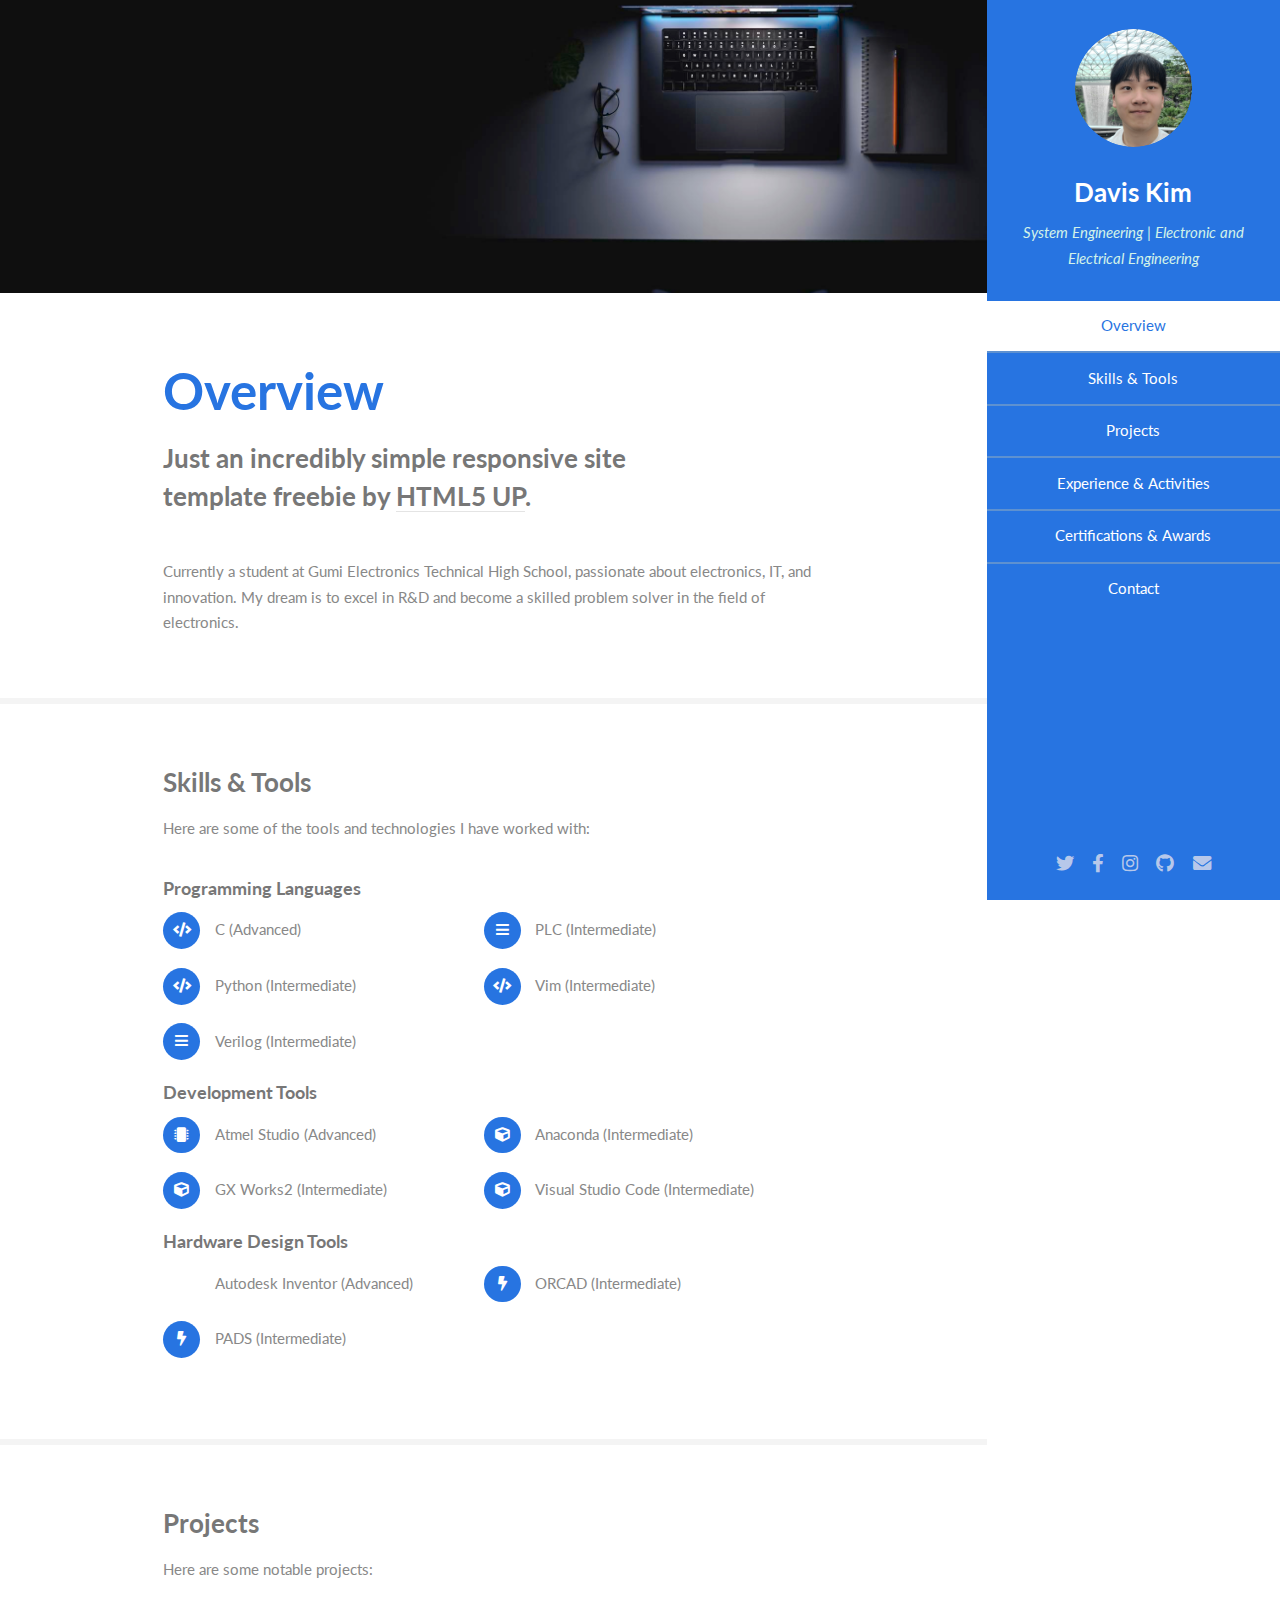
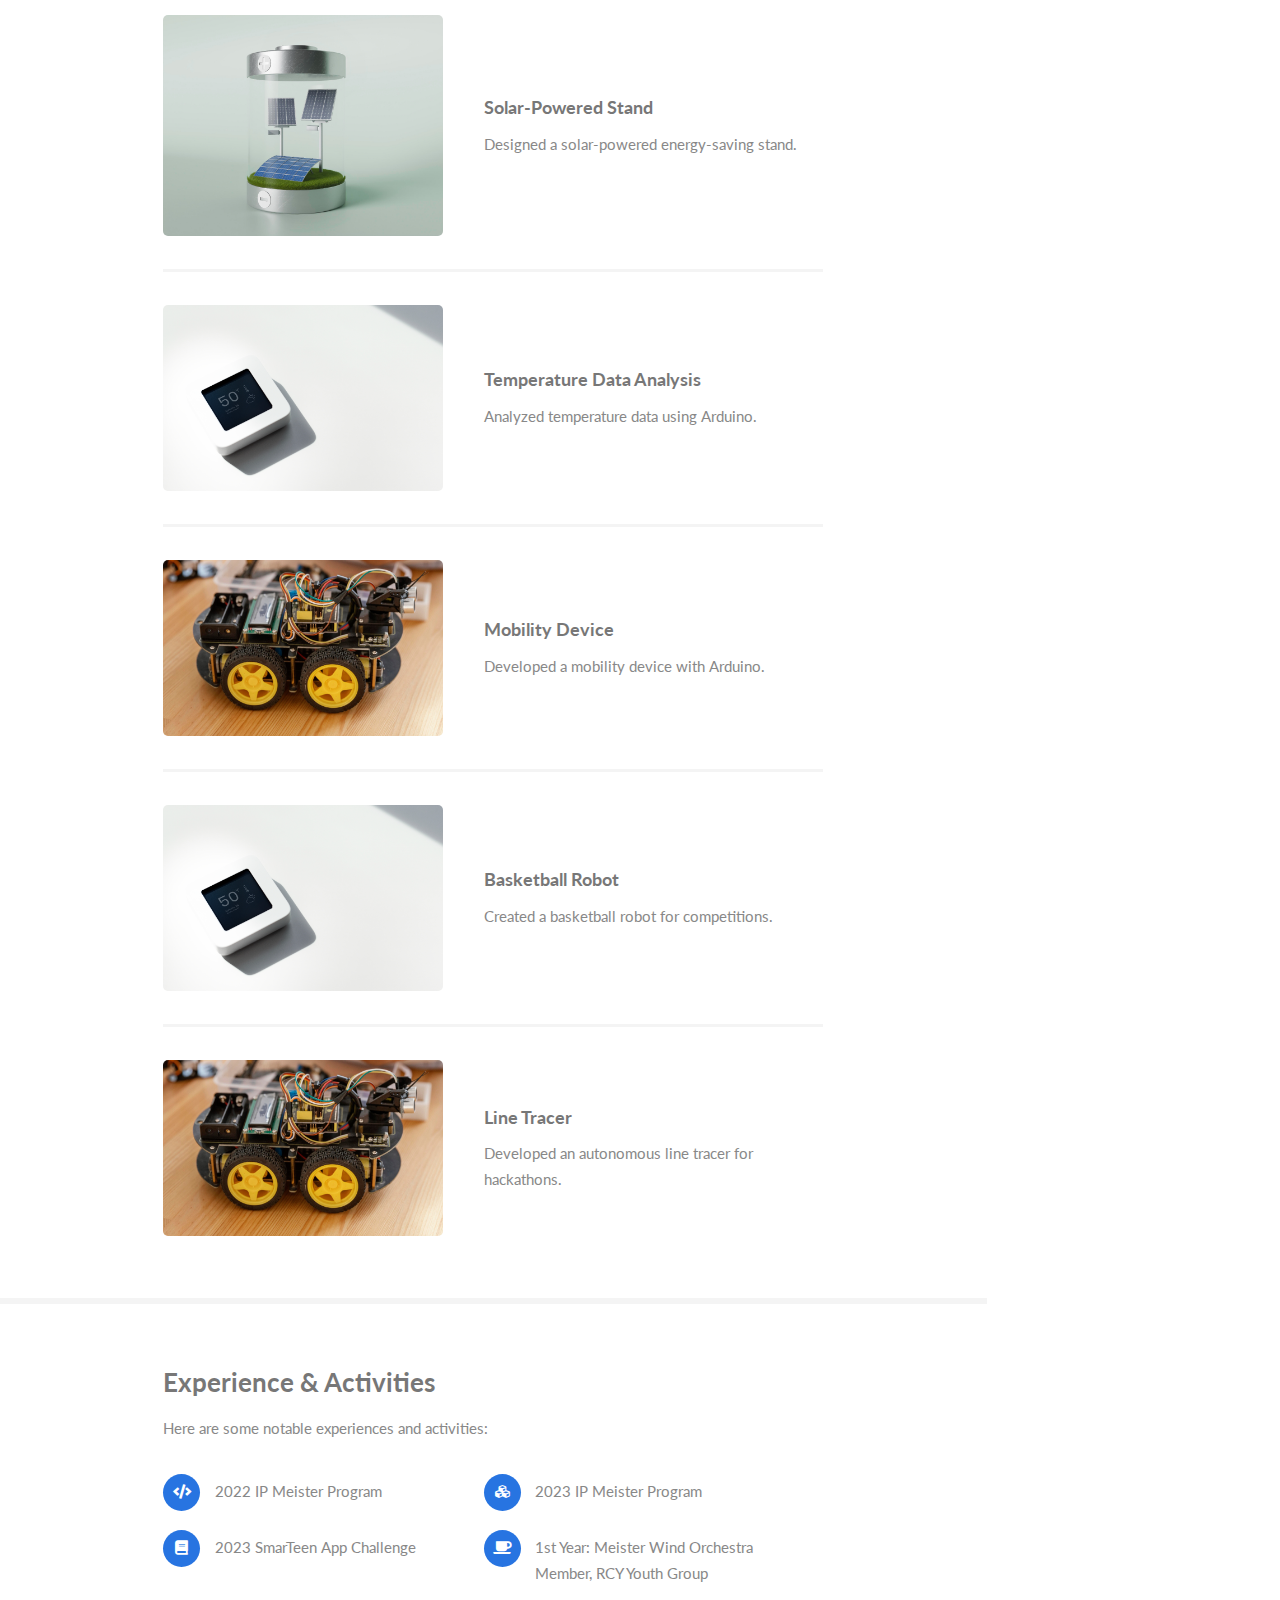
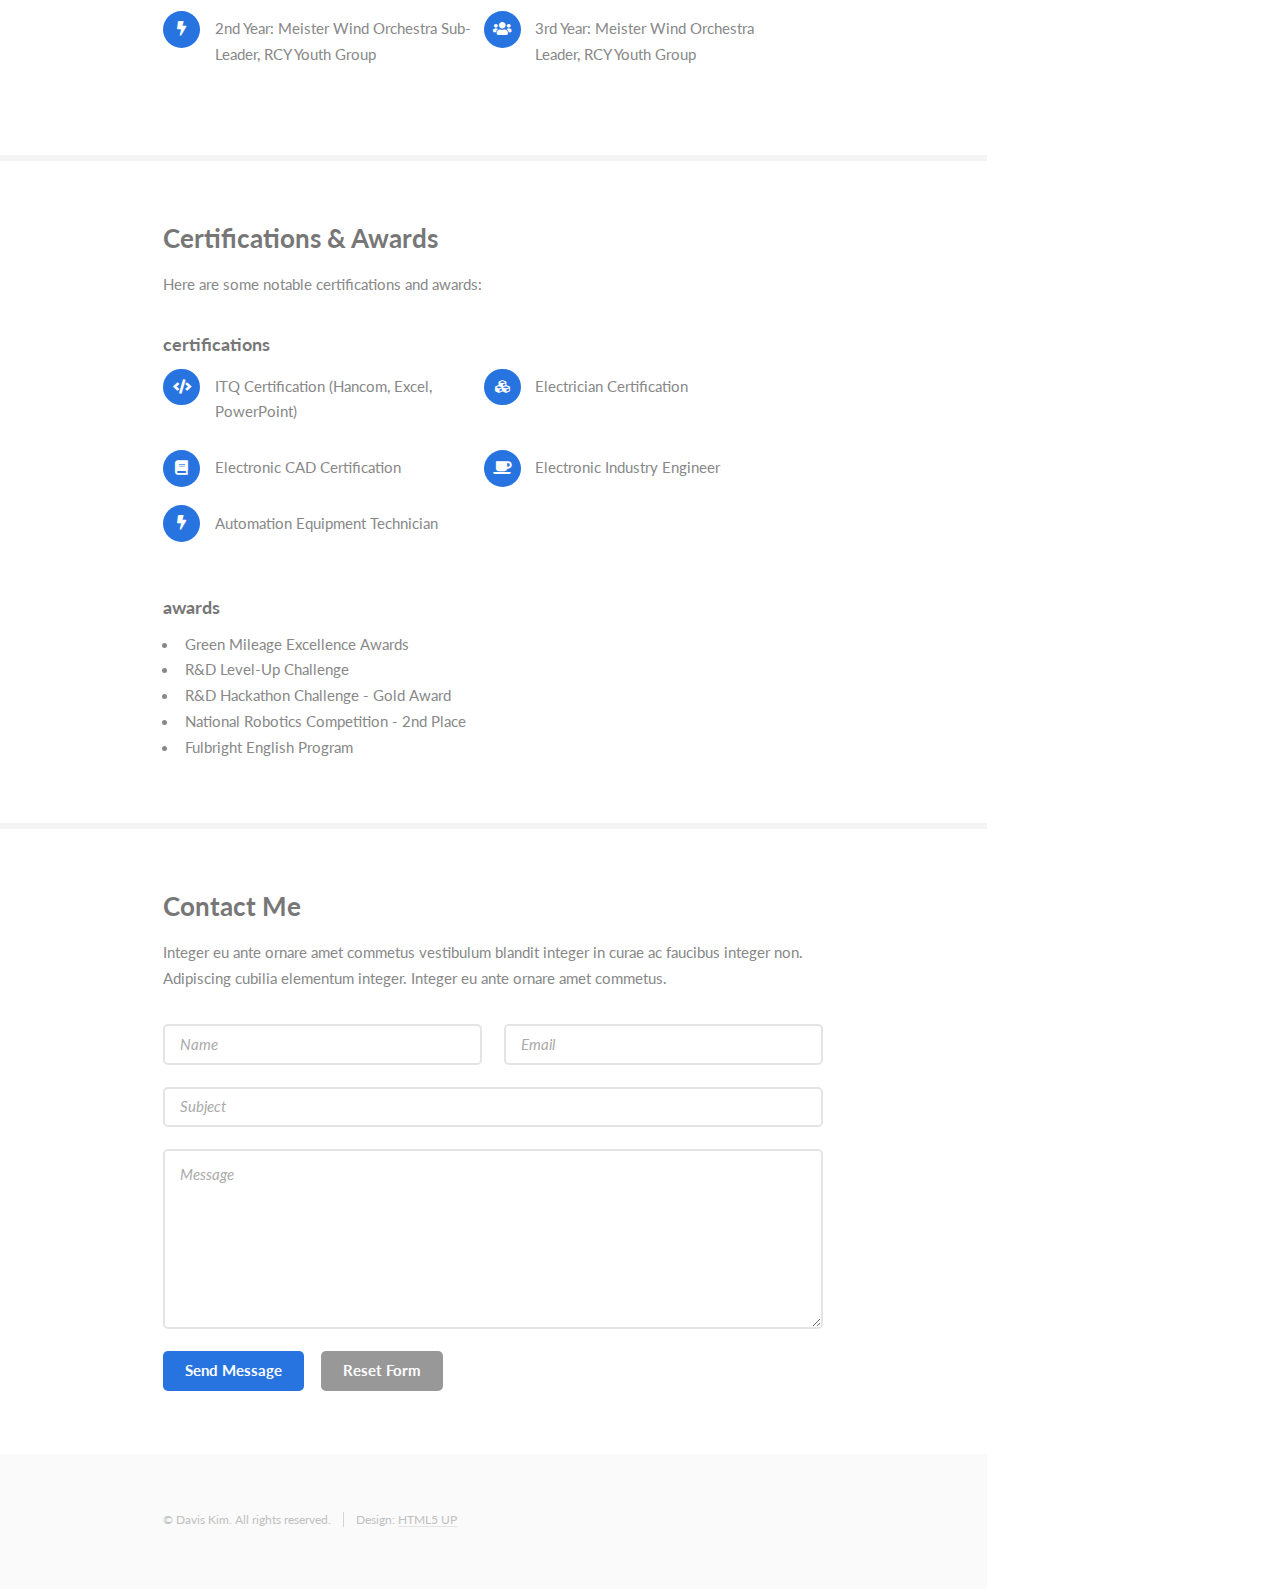
<file: index - 복사본.html>
<!DOCTYPE HTML>

<html>
	<head>
		<title>Read Only by HTML5 UP</title>
		<meta charset="utf-8" />
		<meta name="viewport" content="width=device-width, initial-scale=1, user-scalable=no" />
		<link rel="stylesheet" href="assets/css/main.css" />
	</head>
	<body class="is-preload">

		<!-- Header -->
			<section id="header">
				<header>
					<span class="image avatar"><img src="images/avatar.jpg" alt="" /></span>
					<h1 id="logo"><a href="#">Davis Kim</a></h1>
					<p>System Engineering | Electronic and Electrical Engineering<br /></p>
				</header>
				<nav id="nav">
					<ul>
						<li><a href="#one" class="active">Overview</a></li>
						<li><a href="#two">Skills & Tools</a></li>
						<li><a href="#three">Projects</a></li>
						<li><a href="#four">Experience & Activities</a></li>
						<li><a href="#five">Certifications & Awards</a></li>
						<li><a href="#six">Contact</a></li>
					</ul>
				</nav>
				<footer>
					<ul class="icons">
						<li><a href="#" class="icon brands fa-twitter"><span class="label">Twitter</span></a></li>
						<li><a href="#" class="icon brands fa-facebook-f"><span class="label">Facebook</span></a></li>
						<li><a href="#" class="icon brands fa-instagram"><span class="label">Instagram</span></a></li>
						<li><a href="#" class="icon brands fa-github"><span class="label">Github</span></a></li>
						<li><a href="#" class="icon solid fa-envelope"><span class="label">Email</span></a></li>
					</ul>
				</footer>
			</section>

		<!-- Wrapper -->
			<div id="wrapper">

				<!-- Main -->
					<div id="main">

						<!-- One -->
							<section id="one">
								<div class="image main" data-position="center">
									<img src="images/banner.jpg" alt="" />
								</div>
								<div class="container">
									<header class="major">
										<h2>Overview</h2>
										<p>Just an incredibly simple responsive site<br />
										template freebie by <a href="http://html5up.net">HTML5 UP</a>.</p>
									</header>
									<p>Currently a student at Gumi Electronics Technical High School, passionate about electronics, IT, and innovation. My dream is to excel in R&D and become a skilled problem solver in the field of electronics.</p>
								</div>
							</section>

						<!-- Two -->
							<section id="two">
								<div class="container">
									<h3>Skills & Tools</h3>
									<p>Here are some of the tools and technologies I have worked with:</p>
									<ul class="feature-icons">
									<h4>Programming Languages</h4>
									<ui>
										<li class="icon solid fa-code">C (Advanced)</li>
										<li class="icon solid fa-bars">PLC (Intermediate)</li>
										<li class="icon solid fa-code">Python (Intermediate)</li>
										<li class="icon solid fa-code">Vim (Intermediate)</li>
										<li class="icon solid fa-bars">Verilog (Intermediate)</li>
									<h4>Development Tools</h4>	
										<li class="icon solid fa-microchip">Atmel Studio (Advanced)</li>
										<li class="icon solid fa-cube">Anaconda (Intermediate)</li>
										<li class="icon solid fa-cube">GX Works2 (Intermediate)</li>
										<li class="icon solid fa-cube">Visual Studio Code (Intermediate)</li>
									<h4>Hardware Design Tools</h4>
										<li class="icon solid fa-pan">Autodesk Inventor (Advanced)</li>
										<li class="icon solid fa-bolt">ORCAD (Intermediate)</li>
										<li class="icon solid fa-bolt">PADS (Intermediate)</li>
									</ul>
								</div>
							</section>

						<!-- Three -->
							<section id="three">
								<div class="container">
									<h3>Projects</h3>
									<p>Here are some notable projects:</p>
									<div class="features">
										<article>
											<a href="#" class="image"><img src="images/pic01.jpg" alt="" /></a>
											<div class="inner">
												<h4>Solar-Powered Stand</h4>
												<p>Designed a solar-powered energy-saving stand.</p>
											</div>
										</article>
										<article>
											<a href="#" class="image"><img src="images/pic02.jpg" alt="" /></a>
											<div class="inner">
												<h4>Temperature Data Analysis</h4>
												<p>Analyzed temperature data using Arduino.</p>
											</div>
										</article>
										<article>
											<a href="#" class="image"><img src="images/pic03.jpg" alt="" /></a>
											<div class="inner">
												<h4>Mobility Device</h4>
												<p>Developed a mobility device with Arduino.</p>
											</div>
										</article>
										<article>
											<a href="#" class="image"><img src="images/pic02.jpg" alt="" /></a>
											<div class="inner">
												<h4>Basketball Robot</h4>
												<p>Created a basketball robot for competitions.</p>
											</div>
										</article>
										<article>
											<a href="#" class="image"><img src="images/pic03.jpg" alt="" /></a>
											<div class="inner">
												<h4>Line Tracer</h4>
												<p>Developed an autonomous line tracer for hackathons.</p>
											</div>
										</article>
									</div>
								</div>
							</section>

						<!-- Four -->
							<section id="four">
								<div class="container">
									<h3>Experience & Activities</h3>
									<p>Here are some notable experiences and activities:</p>
									<ul class="feature-icons">
										<li class="icon solid fa-code">2022 IP Meister Program</li>
										<li class="icon solid fa-cubes">2023 IP Meister Program</li>
										<li class="icon solid fa-book">2023 SmarTeen App Challenge</li>
										<li class="icon solid fa-coffee">1st Year: Meister Wind Orchestra Member, RCY Youth Group</li>
										<li class="icon solid fa-bolt">2nd Year: Meister Wind Orchestra Sub-Leader, RCY Youth Group</li>
										<li class="icon solid fa-users">3rd Year: Meister Wind Orchestra Leader, RCY Youth Group</li>
									</ul>
								</div>
							</section>

						<!-- Five -->
							<section id="five">
								<div class="container">
									<h3>Certifications & Awards</h3>
									<p>Here are some notable certifications and awards:</p>
									<ul class="feature-icons">
									<h4>certifications</h4>
									<ui>
										<li class="icon solid fa-code">ITQ Certification (Hancom, Excel, PowerPoint)</li>
										<li class="icon solid fa-cubes">Electrician Certification</li>
										<li class="icon solid fa-book">Electronic CAD Certification</li>
										<li class="icon solid fa-coffee">Electronic Industry Engineer</li>
										<li class="icon solid fa-bolt">Automation Equipment Technician</li>
									</ul>
									<h4>awards</h4>
									<ul>
										<li>Green Mileage Excellence Awards</li>
										<li>R&D Level-Up Challenge</li>
										<li>R&D Hackathon Challenge - Gold Award</li>
										<li>National Robotics Competition - 2nd Place</li>
										<li>Fulbright English Program</li>
									</ul>
								</div>
							</section>

						<!-- six -->
							<section id="six">
								<div class="container">
									<h3>Contact Me</h3>
									<p>Integer eu ante ornare amet commetus vestibulum blandit integer in curae ac faucibus integer non. Adipiscing cubilia elementum integer. Integer eu ante ornare amet commetus.</p>
									<form method="post" action="#">
										<div class="row gtr-uniform">
											<div class="col-6 col-12-xsmall"><input type="text" name="name" id="name" placeholder="Name" /></div>
											<div class="col-6 col-12-xsmall"><input type="email" name="email" id="email" placeholder="Email" /></div>
											<div class="col-12"><input type="text" name="subject" id="subject" placeholder="Subject" /></div>
											<div class="col-12"><textarea name="message" id="message" placeholder="Message" rows="6"></textarea></div>
											<div class="col-12">
												<ul class="actions">
													<li><input type="submit" class="primary" value="Send Message" /></li>
													<li><input type="reset" value="Reset Form" /></li>
												</ul>
											</div>
										</div>
									</form>
								</div>
							</section>

						<!-- Five -->
						<!--
							<section id="five">
								<div class="container">
									<h3>Elements</h3>

									<section>
										<h4>Text</h4>
										<p>This is <b>bold</b> and this is <strong>strong</strong>. This is <i>italic</i> and this is <em>emphasized</em>.
										This is <sup>superscript</sup> text and this is <sub>subscript</sub> text.
										This is <u>underlined</u> and this is code: <code>for (;;) { ... }</code>. Finally, <a href="#">this is a link</a>.</p>
										<hr />
										<header>
											<h4>Heading with a Subtitle</h4>
											<p>Lorem ipsum dolor sit amet nullam id egestas urna aliquam</p>
										</header>
										<p>Nunc lacinia ante nunc ac lobortis. Interdum adipiscing gravida odio porttitor sem non mi integer non faucibus ornare mi ut ante amet placerat aliquet. Volutpat eu sed ante lacinia sapien lorem accumsan varius montes viverra nibh in adipiscing blandit tempus accumsan.</p>
										<header>
											<h5>Heading with a Subtitle</h5>
											<p>Lorem ipsum dolor sit amet nullam id egestas urna aliquam</p>
										</header>
										<p>Nunc lacinia ante nunc ac lobortis. Interdum adipiscing gravida odio porttitor sem non mi integer non faucibus ornare mi ut ante amet placerat aliquet. Volutpat eu sed ante lacinia sapien lorem accumsan varius montes viverra nibh in adipiscing blandit tempus accumsan.</p>
										<hr />
										<h2>Heading Level 2</h2>
										<h3>Heading Level 3</h3>
										<h4>Heading Level 4</h4>
										<h5>Heading Level 5</h5>
										<h6>Heading Level 6</h6>
										<hr />
										<h5>Blockquote</h5>
										<blockquote>Fringilla nisl. Donec accumsan interdum nisi, quis tincidunt felis sagittis eget tempus euismod. Vestibulum ante ipsum primis in faucibus vestibulum. Blandit adipiscing eu felis iaculis volutpat ac adipiscing accumsan faucibus. Vestibulum ante ipsum primis in faucibus lorem ipsum dolor sit amet nullam adipiscing eu felis.</blockquote>
										<h5>Preformatted</h5>
										<pre><code>i = 0;

while (!deck.isInOrder()) {
    print 'Iteration ' + i;
    deck.shuffle();
    i++;
}

print 'It took ' + i + ' iterations to sort the deck.';</code></pre>
									</section>

									<section>
										<h4>Lists</h4>
										<div class="row">
											<div class="col-6 col-12-xsmall">
												<h5>Unordered</h5>
												<ul>
													<li>Dolor pulvinar etiam magna etiam.</li>
													<li>Sagittis adipiscing lorem eleifend.</li>
													<li>Felis enim feugiat dolore viverra.</li>
												</ul>
												<h5>Alternate</h5>
												<ul class="alt">
													<li>Dolor pulvinar etiam magna etiam.</li>
													<li>Sagittis adipiscing lorem eleifend.</li>
													<li>Felis enim feugiat dolore viverra.</li>
												</ul>
											</div>
											<div class="col-6 col-12-xsmall">
												<h5>Ordered</h5>
												<ol>
													<li>Dolor pulvinar etiam magna etiam.</li>
													<li>Etiam vel felis at lorem sed viverra.</li>
													<li>Felis enim feugiat dolore viverra.</li>
													<li>Dolor pulvinar etiam magna etiam.</li>
													<li>Etiam vel felis at lorem sed viverra.</li>
													<li>Felis enim feugiat dolore viverra.</li>
												</ol>
												<h5>Icons</h5>
												<ul class="icons">
													<li><a href="#" class="icon brands fa-twitter"><span class="label">Twitter</span></a></li>
													<li><a href="#" class="icon brands fa-facebook-f"><span class="label">Facebook</span></a></li>
													<li><a href="#" class="icon brands fa-instagram"><span class="label">Instagram</span></a></li>
													<li><a href="#" class="icon brands fa-github"><span class="label">Github</span></a></li>
													<li><a href="#" class="icon brands fa-dribbble"><span class="label">Dribbble</span></a></li>
													<li><a href="#" class="icon brands fa-tumblr"><span class="label">Tumblr</span></a></li>
												</ul>
											</div>
										</div>
										<h5>Actions</h5>
										<ul class="actions">
											<li><a href="#" class="button primary">Default</a></li>
											<li><a href="#" class="button">Default</a></li>
											<li><a href="#" class="button alt">Default</a></li>
										</ul>
										<ul class="actions small">
											<li><a href="#" class="button primary small">Small</a></li>
											<li><a href="#" class="button small">Small</a></li>
											<li><a href="#" class="button alt small">Small</a></li>
										</ul>
										<div class="row">
											<div class="col-3 col-6-medium col-12-xsmall">
												<ul class="actions stacked">
													<li><a href="#" class="button primary">Default</a></li>
													<li><a href="#" class="button">Default</a></li>
													<li><a href="#" class="button alt">Default</a></li>
												</ul>
											</div>
											<div class="col-3 col-6 col-12-xsmall">
												<ul class="actions stacked">
													<li><a href="#" class="button primary small">Small</a></li>
													<li><a href="#" class="button small">Small</a></li>
													<li><a href="#" class="button alt small">Small</a></li>
												</ul>
											</div>
											<div class="col-3 col-6-medium col-12-xsmall">
												<ul class="actions stacked">
													<li><a href="#" class="button primary fit">Default</a></li>
													<li><a href="#" class="button fit">Default</a></li>
													<li><a href="#" class="button alt fit">Default</a></li>
												</ul>
											</div>
											<div class="col-3 col-6-medium col-12-xsmall">
												<ul class="actions stacked">
													<li><a href="#" class="button primary small fit">Small</a></li>
													<li><a href="#" class="button small fit">Small</a></li>
													<li><a href="#" class="button alt small fit">Small</a></li>
												</ul>
											</div>
										</div>
									</section>

									<section>
										<h4>Table</h4>
										<h5>Default</h5>
										<div class="table-wrapper">
											<table>
												<thead>
													<tr>
														<th>Name</th>
														<th>Description</th>
														<th>Price</th>
													</tr>
												</thead>
												<tbody>
													<tr>
														<td>Item One</td>
														<td>Ante turpis integer aliquet porttitor.</td>
														<td>29.99</td>
													</tr>
													<tr>
														<td>Item Two</td>
														<td>Vis ac commodo adipiscing arcu aliquet.</td>
														<td>19.99</td>
													</tr>
													<tr>
														<td>Item Three</td>
														<td> Morbi faucibus arcu accumsan lorem.</td>
														<td>29.99</td>
													</tr>
													<tr>
														<td>Item Four</td>
														<td>Vitae integer tempus condimentum.</td>
														<td>19.99</td>
													</tr>
													<tr>
														<td>Item Five</td>
														<td>Ante turpis integer aliquet porttitor.</td>
														<td>29.99</td>
													</tr>
												</tbody>
												<tfoot>
													<tr>
														<td colspan="2"></td>
														<td>100.00</td>
													</tr>
												</tfoot>
											</table>
										</div>

										<h5>Alternate</h5>
										<div class="table-wrapper">
											<table class="alt">
												<thead>
													<tr>
														<th>Name</th>
														<th>Description</th>
														<th>Price</th>
													</tr>
												</thead>
												<tbody>
													<tr>
														<td>Item One</td>
														<td>Ante turpis integer aliquet porttitor.</td>
														<td>29.99</td>
													</tr>
													<tr>
														<td>Item Two</td>
														<td>Vis ac commodo adipiscing arcu aliquet.</td>
														<td>19.99</td>
													</tr>
													<tr>
														<td>Item Three</td>
														<td> Morbi faucibus arcu accumsan lorem.</td>
														<td>29.99</td>
													</tr>
													<tr>
														<td>Item Four</td>
														<td>Vitae integer tempus condimentum.</td>
														<td>19.99</td>
													</tr>
													<tr>
														<td>Item Five</td>
														<td>Ante turpis integer aliquet porttitor.</td>
														<td>29.99</td>
													</tr>
												</tbody>
												<tfoot>
													<tr>
														<td colspan="2"></td>
														<td>100.00</td>
													</tr>
												</tfoot>
											</table>
										</div>
									</section>

									<section>
										<h4>Buttons</h4>
										<ul class="actions">
											<li><a href="#" class="button primary">Primary</a></li>
											<li><a href="#" class="button">Default</a></li>
											<li><a href="#" class="button alt">Alternate</a></li>
										</ul>
										<ul class="actions">
											<li><a href="#" class="button primary large">Large</a></li>
											<li><a href="#" class="button">Default</a></li>
											<li><a href="#" class="button alt small">Small</a></li>
										</ul>
										<ul class="actions fit">
											<li><a href="#" class="button primary fit">Fit</a></li>
											<li><a href="#" class="button fit">Fit</a></li>
											<li><a href="#" class="button alt fit">Fit</a></li>
										</ul>
										<ul class="actions fit small">
											<li><a href="#" class="button primary fit small">Fit + Small</a></li>
											<li><a href="#" class="button fit small">Fit + Small</a></li>
											<li><a href="#" class="button alt fit small">Fit + Small</a></li>
										</ul>
										<ul class="actions">
											<li><a href="#" class="button primary icon solid fa-download">Icon</a></li>
											<li><a href="#" class="button icon solid fa-download">Icon</a></li>
											<li><a href="#" class="button alt icon solid fa-check">Icon</a></li>
										</ul>
										<ul class="actions">
											<li><span class="button primary disabled">Primary</span></li>
											<li><span class="button disabled">Default</span></li>
											<li><span class="button alt disabled">Alternate</span></li>
										</ul>
									</section>

									<section>
										<h4>Form</h4>
										<form method="post" action="#">
											<div class="row gtr-uniform">
												<div class="col-6 col-12-xsmall">
													<input type="text" name="demo-name" id="demo-name" value="" placeholder="Name" />
												</div>
												<div class="col-6 col-12-xsmall">
													<input type="email" name="demo-email" id="demo-email" value="" placeholder="Email" />
												</div>
												<div class="col-12">
													<select name="demo-category" id="demo-category">
														<option value="">- Category -</option>
														<option value="1">Manufacturing</option>
														<option value="1">Shipping</option>
														<option value="1">Administration</option>
														<option value="1">Human Resources</option>
													</select>
												</div>
												<div class="col-4 col-12-medium">
													<input type="radio" id="demo-priority-low" name="demo-priority" checked>
													<label for="demo-priority-low">Low Priority</label>
												</div>
												<div class="col-4 col-12-medium">
													<input type="radio" id="demo-priority-normal" name="demo-priority">
													<label for="demo-priority-normal">Normal Priority</label>
												</div>
												<div class="col-4 col-12-medium">
													<input type="radio" id="demo-priority-high" name="demo-priority">
													<label for="demo-priority-high">High Priority</label>
												</div>
												<div class="col-6 col-12-medium">
													<input type="checkbox" id="demo-copy" name="demo-copy">
													<label for="demo-copy">Email me a copy of this message</label>
												</div>
												<div class="col-6 col-12-medium">
													<input type="checkbox" id="demo-human" name="demo-human" checked>
													<label for="demo-human">I am a human and not a robot</label>
												</div>
												<div class="col-12">
													<textarea name="demo-message" id="demo-message" placeholder="Enter your message" rows="6"></textarea>
												</div>
												<div class="col-12">
													<ul class="actions">
														<li><input type="submit" value="Send Message" /></li>
														<li><input type="reset" value="Reset" class="alt" /></li>
													</ul>
												</div>
											</div>
										</form>
									</section>

									<section>
										<h4>Image</h4>
										<h5>Fit</h5>
										<span class="image fit"><img src="images/banner.jpg" alt="" /></span>
										<div class="box alt">
											<div class="row gtr-50 gtr-uniform">
												<div class="col-4"><span class="image fit"><img src="images/pic01.jpg" alt="" /></span></div>
												<div class="col-4"><span class="image fit"><img src="images/pic02.jpg" alt="" /></span></div>
												<div class="col-4"><span class="image fit"><img src="images/pic03.jpg" alt="" /></span></div>
												<div class="col-4"><span class="image fit"><img src="images/pic02.jpg" alt="" /></span></div>
												<div class="col-4"><span class="image fit"><img src="images/pic03.jpg" alt="" /></span></div>
												<div class="col-4"><span class="image fit"><img src="images/pic01.jpg" alt="" /></span></div>
												<div class="col-4"><span class="image fit"><img src="images/pic03.jpg" alt="" /></span></div>
												<div class="col-4"><span class="image fit"><img src="images/pic01.jpg" alt="" /></span></div>
												<div class="col-4"><span class="image fit"><img src="images/pic02.jpg" alt="" /></span></div>
											</div>
										</div>
										<h5>Left &amp; Right</h5>
										<p><span class="image left"><img src="images/avatar.jpg" alt="" /></span>Fringilla nisl. Donec accumsan interdum nisi, quis tincidunt felis sagittis eget. tempus euismod. Vestibulum ante ipsum primis in faucibus vestibulum. Blandit adipiscing eu felis iaculis volutpat ac adipiscing accumsan eu faucibus. Integer ac pellentesque praesent tincidunt felis sagittis eget. tempus euismod. Vestibulum ante ipsum primis in faucibus vestibulum. Blandit adipiscing eu felis iaculis volutpat ac adipiscing accumsan eu faucibus. Integer ac pellentesque praesent. Donec accumsan interdum nisi, quis tincidunt felis sagittis eget. tempus euismod. Vestibulum ante ipsum primis in faucibus vestibulum. Blandit adipiscing eu felis iaculis volutpat ac adipiscing accumsan eu faucibus. Integer ac pellentesque praesent tincidunt felis sagittis eget. tempus euismod. Vestibulum ante ipsum primis in faucibus vestibulum. Blandit adipiscing eu felis iaculis volutpat ac adipiscing accumsan eu faucibus. Integer ac pellentesque praesent.</p>
										<p><span class="image right"><img src="images/avatar.jpg" alt="" /></span>Fringilla nisl. Donec accumsan interdum nisi, quis tincidunt felis sagittis eget. tempus euismod. Vestibulum ante ipsum primis in faucibus vestibulum. Blandit adipiscing eu felis iaculis volutpat ac adipiscing accumsan eu faucibus. Integer ac pellentesque praesent tincidunt felis sagittis eget. tempus euismod. Vestibulum ante ipsum primis in faucibus vestibulum. Blandit adipiscing eu felis iaculis volutpat ac adipiscing accumsan eu faucibus. Integer ac pellentesque praesent. Donec accumsan interdum nisi, quis tincidunt felis sagittis eget. tempus euismod. Vestibulum ante ipsum primis in faucibus vestibulum. Blandit adipiscing eu felis iaculis volutpat ac adipiscing accumsan eu faucibus. Integer ac pellentesque praesent tincidunt felis sagittis eget. tempus euismod. Vestibulum ante ipsum primis in faucibus vestibulum. Blandit adipiscing eu felis iaculis volutpat ac adipiscing accumsan eu faucibus. Integer ac pellentesque praesent.</p>
									</section>

								</div>
							</section>
						-->

					</div>

				<!-- Footer -->
					<section id="footer">
						<div class="container">
							<ul class="copyright">
								<li>&copy; Davis Kim. All rights reserved.</li><li>Design: <a href="http://html5up.net">HTML5 UP</a></li>
							</ul>
						</div>
					</section>

			</div>

		<!-- Scripts -->
			<script src="assets/js/jquery.min.js"></script>
			<script src="assets/js/jquery.scrollex.min.js"></script>
			<script src="assets/js/jquery.scrolly.min.js"></script>
			<script src="assets/js/browser.min.js"></script>
			<script src="assets/js/breakpoints.min.js"></script>
			<script src="assets/js/util.js"></script>
			<script src="assets/js/main.js"></script>

	</body>
</html>
</file>
<file: assets/css/main.css>
@import url("fontawesome-all.min.css");
@import url("https://fonts.googleapis.com/css?family=Lato:400,400italic,700,700italic|Source+Code+Pro:400");

/*
	Read Only by HTML5 UP
	html5up.net | @ajlkn
	Free for personal and commercial use under the CCA 3.0 license (html5up.net/license)
*/

html, body, div, span, applet, object,
iframe, h1, h2, h3, h4, h5, h6, p, blockquote,
pre, a, abbr, acronym, address, big, cite,
code, del, dfn, em, img, ins, kbd, q, s, samp,
small, strike, strong, sub, sup, tt, var, b,
u, i, center, dl, dt, dd, ol, ul, li, fieldset,
form, label, legend, table, caption, tbody,
tfoot, thead, tr, th, td, article, aside,
canvas, details, embed, figure, figcaption,
footer, header, hgroup, menu, nav, output, ruby,
section, summary, time, mark, audio, video {
	margin: 0;
	padding: 0;
	border: 0;
	font-size: 100%;
	font: inherit;
	vertical-align: baseline;}

article, aside, details, figcaption, figure,
footer, header, hgroup, menu, nav, section {
	display: block;}

body {
	line-height: 1;
}

ol, ul {
	list-style: none;
}

blockquote, q {
	quotes: none;
}

	blockquote:before, blockquote:after, q:before, q:after {
		content: '';
		content: none;
	}

table {
	border-collapse: collapse;
	border-spacing: 0;
}

body {
	-webkit-text-size-adjust: none;
}

mark {
	background-color: transparent;
	color: inherit;
}

input::-moz-focus-inner {
	border: 0;
	padding: 0;
}

input, select, textarea {
	-moz-appearance: none;
	-webkit-appearance: none;
	-ms-appearance: none;
	appearance: none;
}

/* Basic */

	html {
		box-sizing: border-box;
	}

	*, *:before, *:after {
		box-sizing: inherit;
	}

	body {
		background: #fff;
	}

		body.is-preload *, body.is-preload *:before, body.is-preload *:after {
			-moz-animation: none !important;
			-webkit-animation: none !important;
			-ms-animation: none !important;
			animation: none !important;
			-moz-transition: none !important;
			-webkit-transition: none !important;
			-ms-transition: none !important;
			transition: none !important;
		}

	body, input, select, textarea {
		color: #888;
		font-family: "Lato", sans-serif;
		font-size: 16pt;
		font-weight: 400;
		line-height: 1.75em;
	}

	a {
		-moz-transition: color 0.2s ease-in-out, border-color 0.2s ease-in-out;
		-webkit-transition: color 0.2s ease-in-out, border-color 0.2s ease-in-out;
		-ms-transition: color 0.2s ease-in-out, border-color 0.2s ease-in-out;
		transition: color 0.2s ease-in-out, border-color 0.2s ease-in-out;
		border-bottom: solid 1px #e4e4e4;
		color: inherit;
		text-decoration: none;
	}

		a:hover {
			border-bottom-color: transparent;
			color: #2774e1 !important;
		}

	strong, b {
		color: #777;
		font-weight: 700;
	}

	em, i {
		font-style: italic;
	}

	p {
		margin: 0 0 2.25em 0;
	}

	h1, h2, h3, h4, h5, h6 {
		color: #777;
		font-weight: 700;
		line-height: 1em;
		margin: 0 0 0.5625em 0;
	}

		h1 a, h2 a, h3 a, h4 a, h5 a, h6 a {
			border: 0;
			color: inherit;
			text-decoration: none;
		}

	h2 {
		font-size: 2em;
		line-height: 1.5em;
	}

	h3 {
		font-size: 1.75em;
		line-height: 1.5em;
	}

	h4 {
		font-size: 1.25em;
		line-height: 1.5em;
	}

	h5 {
		font-size: 0.9em;
		line-height: 1.5em;
	}

	h6 {
		font-size: 0.7em;
		line-height: 1.5em;
	}

	sub {
		font-size: 0.8em;
		position: relative;
		top: 0.5em;
	}

	sup {
		font-size: 0.8em;
		position: relative;
		top: -0.5em;
	}

	hr {
		border: 0;
		border-bottom: solid 2px #f4f4f4;
		margin: 2.25em 0;
	}

		hr.major {
			margin: 3.375em 0;
		}

	blockquote {
		border-left: solid 8px #e4e4e4;
		font-style: italic;
		margin: 0 0 2.25em 0;
		padding: 0.5em 0 0.5em 2em;
	}

	code {
		background: #555;
		border-radius: 5px;
		color: #fff;
		font-family: "Source Code Pro", monospace;
		font-size: 0.9em;
		margin: 0 0.25em;
		padding: 0.25em 0.65em;
	}

	pre {
		font-family: "Source Code Pro", monospace;
		font-size: 0.9em;
		margin: 0 0 2.25em 0;
	}

		pre code {
			-webkit-overflow-scrolling: touch;
			display: block;
			line-height: 1.5em;
			overflow-x: auto;
			padding: 1em 1.5em;
		}

	.align-left {
		text-align: left;
	}

	.align-center {
		text-align: center;
	}

	.align-right {
		text-align: right;
	}

/* Row */

	.row {
		display: flex;
		flex-wrap: wrap;
		box-sizing: border-box;
		align-items: stretch;
	}

		.row > * {
			box-sizing: border-box;
		}

		.row.gtr-uniform > * > :last-child {
			margin-bottom: 0;
		}

		.row.aln-left {
			justify-content: flex-start;
		}

		.row.aln-center {
			justify-content: center;
		}

		.row.aln-right {
			justify-content: flex-end;
		}

		.row.aln-top {
			align-items: flex-start;
		}

		.row.aln-middle {
			align-items: center;
		}

		.row.aln-bottom {
			align-items: flex-end;
		}

		.row > .imp {
			order: -1;
		}

		.row > .col-1 {
			width: 8.33333%;
		}

		.row > .off-1 {
			margin-left: 8.33333%;
		}

		.row > .col-2 {
			width: 16.66667%;
		}

		.row > .off-2 {
			margin-left: 16.66667%;
		}

		.row > .col-3 {
			width: 25%;
		}

		.row > .off-3 {
			margin-left: 25%;
		}

		.row > .col-4 {
			width: 33.33333%;
		}

		.row > .off-4 {
			margin-left: 33.33333%;
		}

		.row > .col-5 {
			width: 41.66667%;
		}

		.row > .off-5 {
			margin-left: 41.66667%;
		}

		.row > .col-6 {
			width: 50%;
		}

		.row > .off-6 {
			margin-left: 50%;
		}

		.row > .col-7 {
			width: 58.33333%;
		}

		.row > .off-7 {
			margin-left: 58.33333%;
		}

		.row > .col-8 {
			width: 66.66667%;
		}

		.row > .off-8 {
			margin-left: 66.66667%;
		}

		.row > .col-9 {
			width: 75%;
		}

		.row > .off-9 {
			margin-left: 75%;
		}

		.row > .col-10 {
			width: 83.33333%;
		}

		.row > .off-10 {
			margin-left: 83.33333%;
		}

		.row > .col-11 {
			width: 91.66667%;
		}

		.row > .off-11 {
			margin-left: 91.66667%;
		}

		.row > .col-12 {
			width: 100%;
		}

		.row > .off-12 {
			margin-left: 100%;
		}

		.row.gtr-0 {
			margin-top: 0;
			margin-left: 0em;
		}

			.row.gtr-0 > * {
				padding: 0 0 0 0em;
			}

			.row.gtr-0.gtr-uniform {
				margin-top: 0em;
			}

				.row.gtr-0.gtr-uniform > * {
					padding-top: 0em;
				}

		.row.gtr-25 {
			margin-top: 0;
			margin-left: -0.5em;
		}

			.row.gtr-25 > * {
				padding: 0 0 0 0.5em;
			}

			.row.gtr-25.gtr-uniform {
				margin-top: -0.5em;
			}

				.row.gtr-25.gtr-uniform > * {
					padding-top: 0.5em;
				}

		.row.gtr-50 {
			margin-top: 0;
			margin-left: -1em;
		}

			.row.gtr-50 > * {
				padding: 0 0 0 1em;
			}

			.row.gtr-50.gtr-uniform {
				margin-top: -1em;
			}

				.row.gtr-50.gtr-uniform > * {
					padding-top: 1em;
				}

		.row {
			margin-top: 0;
			margin-left: -2em;
		}

			.row > * {
				padding: 0 0 0 2em;
			}

			.row.gtr-uniform {
				margin-top: -2em;
			}

				.row.gtr-uniform > * {
					padding-top: 2em;
				}

		.row.gtr-150 {
			margin-top: 0;
			margin-left: -3em;
		}

			.row.gtr-150 > * {
				padding: 0 0 0 3em;
			}

			.row.gtr-150.gtr-uniform {
				margin-top: -3em;
			}

				.row.gtr-150.gtr-uniform > * {
					padding-top: 3em;
				}

		.row.gtr-200 {
			margin-top: 0;
			margin-left: -4em;
		}

			.row.gtr-200 > * {
				padding: 0 0 0 4em;
			}

			.row.gtr-200.gtr-uniform {
				margin-top: -4em;
			}

				.row.gtr-200.gtr-uniform > * {
					padding-top: 4em;
				}

		@media screen and (max-width: 1680px) {

			.row {
				display: flex;
				flex-wrap: wrap;
				box-sizing: border-box;
				align-items: stretch;
			}

				.row > * {
					box-sizing: border-box;
				}

				.row.gtr-uniform > * > :last-child {
					margin-bottom: 0;
				}

				.row.aln-left {
					justify-content: flex-start;
				}

				.row.aln-center {
					justify-content: center;
				}

				.row.aln-right {
					justify-content: flex-end;
				}

				.row.aln-top {
					align-items: flex-start;
				}

				.row.aln-middle {
					align-items: center;
				}

				.row.aln-bottom {
					align-items: flex-end;
				}

				.row > .imp-xlarge {
					order: -1;
				}

				.row > .col-1-xlarge {
					width: 8.33333%;
				}

				.row > .off-1-xlarge {
					margin-left: 8.33333%;
				}

				.row > .col-2-xlarge {
					width: 16.66667%;
				}

				.row > .off-2-xlarge {
					margin-left: 16.66667%;
				}

				.row > .col-3-xlarge {
					width: 25%;
				}

				.row > .off-3-xlarge {
					margin-left: 25%;
				}

				.row > .col-4-xlarge {
					width: 33.33333%;
				}

				.row > .off-4-xlarge {
					margin-left: 33.33333%;
				}

				.row > .col-5-xlarge {
					width: 41.66667%;
				}

				.row > .off-5-xlarge {
					margin-left: 41.66667%;
				}

				.row > .col-6-xlarge {
					width: 50%;
				}

				.row > .off-6-xlarge {
					margin-left: 50%;
				}

				.row > .col-7-xlarge {
					width: 58.33333%;
				}

				.row > .off-7-xlarge {
					margin-left: 58.33333%;
				}

				.row > .col-8-xlarge {
					width: 66.66667%;
				}

				.row > .off-8-xlarge {
					margin-left: 66.66667%;
				}

				.row > .col-9-xlarge {
					width: 75%;
				}

				.row > .off-9-xlarge {
					margin-left: 75%;
				}

				.row > .col-10-xlarge {
					width: 83.33333%;
				}

				.row > .off-10-xlarge {
					margin-left: 83.33333%;
				}

				.row > .col-11-xlarge {
					width: 91.66667%;
				}

				.row > .off-11-xlarge {
					margin-left: 91.66667%;
				}

				.row > .col-12-xlarge {
					width: 100%;
				}

				.row > .off-12-xlarge {
					margin-left: 100%;
				}

				.row.gtr-0 {
					margin-top: 0;
					margin-left: 0em;
				}

					.row.gtr-0 > * {
						padding: 0 0 0 0em;
					}

					.row.gtr-0.gtr-uniform {
						margin-top: 0em;
					}

						.row.gtr-0.gtr-uniform > * {
							padding-top: 0em;
						}

				.row.gtr-25 {
					margin-top: 0;
					margin-left: -0.5em;
				}

					.row.gtr-25 > * {
						padding: 0 0 0 0.5em;
					}

					.row.gtr-25.gtr-uniform {
						margin-top: -0.5em;
					}

						.row.gtr-25.gtr-uniform > * {
							padding-top: 0.5em;
						}

				.row.gtr-50 {
					margin-top: 0;
					margin-left: -1em;
				}

					.row.gtr-50 > * {
						padding: 0 0 0 1em;
					}

					.row.gtr-50.gtr-uniform {
						margin-top: -1em;
					}

						.row.gtr-50.gtr-uniform > * {
							padding-top: 1em;
						}

				.row {
					margin-top: 0;
					margin-left: -2em;
				}

					.row > * {
						padding: 0 0 0 2em;
					}

					.row.gtr-uniform {
						margin-top: -2em;
					}

						.row.gtr-uniform > * {
							padding-top: 2em;
						}

				.row.gtr-150 {
					margin-top: 0;
					margin-left: -3em;
				}

					.row.gtr-150 > * {
						padding: 0 0 0 3em;
					}

					.row.gtr-150.gtr-uniform {
						margin-top: -3em;
					}

						.row.gtr-150.gtr-uniform > * {
							padding-top: 3em;
						}

				.row.gtr-200 {
					margin-top: 0;
					margin-left: -4em;
				}

					.row.gtr-200 > * {
						padding: 0 0 0 4em;
					}

					.row.gtr-200.gtr-uniform {
						margin-top: -4em;
					}

						.row.gtr-200.gtr-uniform > * {
							padding-top: 4em;
						}

		}

		@media screen and (max-width: 1280px) {

			.row {
				display: flex;
				flex-wrap: wrap;
				box-sizing: border-box;
				align-items: stretch;
			}

				.row > * {
					box-sizing: border-box;
				}

				.row.gtr-uniform > * > :last-child {
					margin-bottom: 0;
				}

				.row.aln-left {
					justify-content: flex-start;
				}

				.row.aln-center {
					justify-content: center;
				}

				.row.aln-right {
					justify-content: flex-end;
				}

				.row.aln-top {
					align-items: flex-start;
				}

				.row.aln-middle {
					align-items: center;
				}

				.row.aln-bottom {
					align-items: flex-end;
				}

				.row > .imp-large {
					order: -1;
				}

				.row > .col-1-large {
					width: 8.33333%;
				}

				.row > .off-1-large {
					margin-left: 8.33333%;
				}

				.row > .col-2-large {
					width: 16.66667%;
				}

				.row > .off-2-large {
					margin-left: 16.66667%;
				}

				.row > .col-3-large {
					width: 25%;
				}

				.row > .off-3-large {
					margin-left: 25%;
				}

				.row > .col-4-large {
					width: 33.33333%;
				}

				.row > .off-4-large {
					margin-left: 33.33333%;
				}

				.row > .col-5-large {
					width: 41.66667%;
				}

				.row > .off-5-large {
					margin-left: 41.66667%;
				}

				.row > .col-6-large {
					width: 50%;
				}

				.row > .off-6-large {
					margin-left: 50%;
				}

				.row > .col-7-large {
					width: 58.33333%;
				}

				.row > .off-7-large {
					margin-left: 58.33333%;
				}

				.row > .col-8-large {
					width: 66.66667%;
				}

				.row > .off-8-large {
					margin-left: 66.66667%;
				}

				.row > .col-9-large {
					width: 75%;
				}

				.row > .off-9-large {
					margin-left: 75%;
				}

				.row > .col-10-large {
					width: 83.33333%;
				}

				.row > .off-10-large {
					margin-left: 83.33333%;
				}

				.row > .col-11-large {
					width: 91.66667%;
				}

				.row > .off-11-large {
					margin-left: 91.66667%;
				}

				.row > .col-12-large {
					width: 100%;
				}

				.row > .off-12-large {
					margin-left: 100%;
				}

				.row.gtr-0 {
					margin-top: 0;
					margin-left: 0em;
				}

					.row.gtr-0 > * {
						padding: 0 0 0 0em;
					}

					.row.gtr-0.gtr-uniform {
						margin-top: 0em;
					}

						.row.gtr-0.gtr-uniform > * {
							padding-top: 0em;
						}

				.row.gtr-25 {
					margin-top: 0;
					margin-left: -0.375em;
				}

					.row.gtr-25 > * {
						padding: 0 0 0 0.375em;
					}

					.row.gtr-25.gtr-uniform {
						margin-top: -0.375em;
					}

						.row.gtr-25.gtr-uniform > * {
							padding-top: 0.375em;
						}

				.row.gtr-50 {
					margin-top: 0;
					margin-left: -0.75em;
				}

					.row.gtr-50 > * {
						padding: 0 0 0 0.75em;
					}

					.row.gtr-50.gtr-uniform {
						margin-top: -0.75em;
					}

						.row.gtr-50.gtr-uniform > * {
							padding-top: 0.75em;
						}

				.row {
					margin-top: 0;
					margin-left: -1.5em;
				}

					.row > * {
						padding: 0 0 0 1.5em;
					}

					.row.gtr-uniform {
						margin-top: -1.5em;
					}

						.row.gtr-uniform > * {
							padding-top: 1.5em;
						}

				.row.gtr-150 {
					margin-top: 0;
					margin-left: -2.25em;
				}

					.row.gtr-150 > * {
						padding: 0 0 0 2.25em;
					}

					.row.gtr-150.gtr-uniform {
						margin-top: -2.25em;
					}

						.row.gtr-150.gtr-uniform > * {
							padding-top: 2.25em;
						}

				.row.gtr-200 {
					margin-top: 0;
					margin-left: -3em;
				}

					.row.gtr-200 > * {
						padding: 0 0 0 3em;
					}

					.row.gtr-200.gtr-uniform {
						margin-top: -3em;
					}

						.row.gtr-200.gtr-uniform > * {
							padding-top: 3em;
						}

		}

		@media screen and (max-width: 1024px) {

			.row {
				display: flex;
				flex-wrap: wrap;
				box-sizing: border-box;
				align-items: stretch;
			}

				.row > * {
					box-sizing: border-box;
				}

				.row.gtr-uniform > * > :last-child {
					margin-bottom: 0;
				}

				.row.aln-left {
					justify-content: flex-start;
				}

				.row.aln-center {
					justify-content: center;
				}

				.row.aln-right {
					justify-content: flex-end;
				}

				.row.aln-top {
					align-items: flex-start;
				}

				.row.aln-middle {
					align-items: center;
				}

				.row.aln-bottom {
					align-items: flex-end;
				}

				.row > .imp-medium {
					order: -1;
				}

				.row > .col-1-medium {
					width: 8.33333%;
				}

				.row > .off-1-medium {
					margin-left: 8.33333%;
				}

				.row > .col-2-medium {
					width: 16.66667%;
				}

				.row > .off-2-medium {
					margin-left: 16.66667%;
				}

				.row > .col-3-medium {
					width: 25%;
				}

				.row > .off-3-medium {
					margin-left: 25%;
				}

				.row > .col-4-medium {
					width: 33.33333%;
				}

				.row > .off-4-medium {
					margin-left: 33.33333%;
				}

				.row > .col-5-medium {
					width: 41.66667%;
				}

				.row > .off-5-medium {
					margin-left: 41.66667%;
				}

				.row > .col-6-medium {
					width: 50%;
				}

				.row > .off-6-medium {
					margin-left: 50%;
				}

				.row > .col-7-medium {
					width: 58.33333%;
				}

				.row > .off-7-medium {
					margin-left: 58.33333%;
				}

				.row > .col-8-medium {
					width: 66.66667%;
				}

				.row > .off-8-medium {
					margin-left: 66.66667%;
				}

				.row > .col-9-medium {
					width: 75%;
				}

				.row > .off-9-medium {
					margin-left: 75%;
				}

				.row > .col-10-medium {
					width: 83.33333%;
				}

				.row > .off-10-medium {
					margin-left: 83.33333%;
				}

				.row > .col-11-medium {
					width: 91.66667%;
				}

				.row > .off-11-medium {
					margin-left: 91.66667%;
				}

				.row > .col-12-medium {
					width: 100%;
				}

				.row > .off-12-medium {
					margin-left: 100%;
				}

				.row.gtr-0 {
					margin-top: 0;
					margin-left: 0em;
				}

					.row.gtr-0 > * {
						padding: 0 0 0 0em;
					}

					.row.gtr-0.gtr-uniform {
						margin-top: 0em;
					}

						.row.gtr-0.gtr-uniform > * {
							padding-top: 0em;
						}

				.row.gtr-25 {
					margin-top: 0;
					margin-left: -0.375em;
				}

					.row.gtr-25 > * {
						padding: 0 0 0 0.375em;
					}

					.row.gtr-25.gtr-uniform {
						margin-top: -0.375em;
					}

						.row.gtr-25.gtr-uniform > * {
							padding-top: 0.375em;
						}

				.row.gtr-50 {
					margin-top: 0;
					margin-left: -0.75em;
				}

					.row.gtr-50 > * {
						padding: 0 0 0 0.75em;
					}

					.row.gtr-50.gtr-uniform {
						margin-top: -0.75em;
					}

						.row.gtr-50.gtr-uniform > * {
							padding-top: 0.75em;
						}

				.row {
					margin-top: 0;
					margin-left: -1.5em;
				}

					.row > * {
						padding: 0 0 0 1.5em;
					}

					.row.gtr-uniform {
						margin-top: -1.5em;
					}

						.row.gtr-uniform > * {
							padding-top: 1.5em;
						}

				.row.gtr-150 {
					margin-top: 0;
					margin-left: -2.25em;
				}

					.row.gtr-150 > * {
						padding: 0 0 0 2.25em;
					}

					.row.gtr-150.gtr-uniform {
						margin-top: -2.25em;
					}

						.row.gtr-150.gtr-uniform > * {
							padding-top: 2.25em;
						}

				.row.gtr-200 {
					margin-top: 0;
					margin-left: -3em;
				}

					.row.gtr-200 > * {
						padding: 0 0 0 3em;
					}

					.row.gtr-200.gtr-uniform {
						margin-top: -3em;
					}

						.row.gtr-200.gtr-uniform > * {
							padding-top: 3em;
						}

		}

		@media screen and (max-width: 736px) {

			.row {
				display: flex;
				flex-wrap: wrap;
				box-sizing: border-box;
				align-items: stretch;
			}

				.row > * {
					box-sizing: border-box;
				}

				.row.gtr-uniform > * > :last-child {
					margin-bottom: 0;
				}

				.row.aln-left {
					justify-content: flex-start;
				}

				.row.aln-center {
					justify-content: center;
				}

				.row.aln-right {
					justify-content: flex-end;
				}

				.row.aln-top {
					align-items: flex-start;
				}

				.row.aln-middle {
					align-items: center;
				}

				.row.aln-bottom {
					align-items: flex-end;
				}

				.row > .imp-small {
					order: -1;
				}

				.row > .col-1-small {
					width: 8.33333%;
				}

				.row > .off-1-small {
					margin-left: 8.33333%;
				}

				.row > .col-2-small {
					width: 16.66667%;
				}

				.row > .off-2-small {
					margin-left: 16.66667%;
				}

				.row > .col-3-small {
					width: 25%;
				}

				.row > .off-3-small {
					margin-left: 25%;
				}

				.row > .col-4-small {
					width: 33.33333%;
				}

				.row > .off-4-small {
					margin-left: 33.33333%;
				}

				.row > .col-5-small {
					width: 41.66667%;
				}

				.row > .off-5-small {
					margin-left: 41.66667%;
				}

				.row > .col-6-small {
					width: 50%;
				}

				.row > .off-6-small {
					margin-left: 50%;
				}

				.row > .col-7-small {
					width: 58.33333%;
				}

				.row > .off-7-small {
					margin-left: 58.33333%;
				}

				.row > .col-8-small {
					width: 66.66667%;
				}

				.row > .off-8-small {
					margin-left: 66.66667%;
				}

				.row > .col-9-small {
					width: 75%;
				}

				.row > .off-9-small {
					margin-left: 75%;
				}

				.row > .col-10-small {
					width: 83.33333%;
				}

				.row > .off-10-small {
					margin-left: 83.33333%;
				}

				.row > .col-11-small {
					width: 91.66667%;
				}

				.row > .off-11-small {
					margin-left: 91.66667%;
				}

				.row > .col-12-small {
					width: 100%;
				}

				.row > .off-12-small {
					margin-left: 100%;
				}

				.row.gtr-0 {
					margin-top: 0;
					margin-left: 0em;
				}

					.row.gtr-0 > * {
						padding: 0 0 0 0em;
					}

					.row.gtr-0.gtr-uniform {
						margin-top: 0em;
					}

						.row.gtr-0.gtr-uniform > * {
							padding-top: 0em;
						}

				.row.gtr-25 {
					margin-top: 0;
					margin-left: -0.3125em;
				}

					.row.gtr-25 > * {
						padding: 0 0 0 0.3125em;
					}

					.row.gtr-25.gtr-uniform {
						margin-top: -0.3125em;
					}

						.row.gtr-25.gtr-uniform > * {
							padding-top: 0.3125em;
						}

				.row.gtr-50 {
					margin-top: 0;
					margin-left: -0.625em;
				}

					.row.gtr-50 > * {
						padding: 0 0 0 0.625em;
					}

					.row.gtr-50.gtr-uniform {
						margin-top: -0.625em;
					}

						.row.gtr-50.gtr-uniform > * {
							padding-top: 0.625em;
						}

				.row {
					margin-top: 0;
					margin-left: -1.25em;
				}

					.row > * {
						padding: 0 0 0 1.25em;
					}

					.row.gtr-uniform {
						margin-top: -1.25em;
					}

						.row.gtr-uniform > * {
							padding-top: 1.25em;
						}

				.row.gtr-150 {
					margin-top: 0;
					margin-left: -1.875em;
				}

					.row.gtr-150 > * {
						padding: 0 0 0 1.875em;
					}

					.row.gtr-150.gtr-uniform {
						margin-top: -1.875em;
					}

						.row.gtr-150.gtr-uniform > * {
							padding-top: 1.875em;
						}

				.row.gtr-200 {
					margin-top: 0;
					margin-left: -2.5em;
				}

					.row.gtr-200 > * {
						padding: 0 0 0 2.5em;
					}

					.row.gtr-200.gtr-uniform {
						margin-top: -2.5em;
					}

						.row.gtr-200.gtr-uniform > * {
							padding-top: 2.5em;
						}

		}

		@media screen and (max-width: 480px) {

			.row {
				display: flex;
				flex-wrap: wrap;
				box-sizing: border-box;
				align-items: stretch;
			}

				.row > * {
					box-sizing: border-box;
				}

				.row.gtr-uniform > * > :last-child {
					margin-bottom: 0;
				}

				.row.aln-left {
					justify-content: flex-start;
				}

				.row.aln-center {
					justify-content: center;
				}

				.row.aln-right {
					justify-content: flex-end;
				}

				.row.aln-top {
					align-items: flex-start;
				}

				.row.aln-middle {
					align-items: center;
				}

				.row.aln-bottom {
					align-items: flex-end;
				}

				.row > .imp-xsmall {
					order: -1;
				}

				.row > .col-1-xsmall {
					width: 8.33333%;
				}

				.row > .off-1-xsmall {
					margin-left: 8.33333%;
				}

				.row > .col-2-xsmall {
					width: 16.66667%;
				}

				.row > .off-2-xsmall {
					margin-left: 16.66667%;
				}

				.row > .col-3-xsmall {
					width: 25%;
				}

				.row > .off-3-xsmall {
					margin-left: 25%;
				}

				.row > .col-4-xsmall {
					width: 33.33333%;
				}

				.row > .off-4-xsmall {
					margin-left: 33.33333%;
				}

				.row > .col-5-xsmall {
					width: 41.66667%;
				}

				.row > .off-5-xsmall {
					margin-left: 41.66667%;
				}

				.row > .col-6-xsmall {
					width: 50%;
				}

				.row > .off-6-xsmall {
					margin-left: 50%;
				}

				.row > .col-7-xsmall {
					width: 58.33333%;
				}

				.row > .off-7-xsmall {
					margin-left: 58.33333%;
				}

				.row > .col-8-xsmall {
					width: 66.66667%;
				}

				.row > .off-8-xsmall {
					margin-left: 66.66667%;
				}

				.row > .col-9-xsmall {
					width: 75%;
				}

				.row > .off-9-xsmall {
					margin-left: 75%;
				}

				.row > .col-10-xsmall {
					width: 83.33333%;
				}

				.row > .off-10-xsmall {
					margin-left: 83.33333%;
				}

				.row > .col-11-xsmall {
					width: 91.66667%;
				}

				.row > .off-11-xsmall {
					margin-left: 91.66667%;
				}

				.row > .col-12-xsmall {
					width: 100%;
				}

				.row > .off-12-xsmall {
					margin-left: 100%;
				}

				.row.gtr-0 {
					margin-top: 0;
					margin-left: 0em;
				}

					.row.gtr-0 > * {
						padding: 0 0 0 0em;
					}

					.row.gtr-0.gtr-uniform {
						margin-top: 0em;
					}

						.row.gtr-0.gtr-uniform > * {
							padding-top: 0em;
						}

				.row.gtr-25 {
					margin-top: 0;
					margin-left: -0.3125em;
				}

					.row.gtr-25 > * {
						padding: 0 0 0 0.3125em;
					}

					.row.gtr-25.gtr-uniform {
						margin-top: -0.3125em;
					}

						.row.gtr-25.gtr-uniform > * {
							padding-top: 0.3125em;
						}

				.row.gtr-50 {
					margin-top: 0;
					margin-left: -0.625em;
				}

					.row.gtr-50 > * {
						padding: 0 0 0 0.625em;
					}

					.row.gtr-50.gtr-uniform {
						margin-top: -0.625em;
					}

						.row.gtr-50.gtr-uniform > * {
							padding-top: 0.625em;
						}

				.row {
					margin-top: 0;
					margin-left: -1.25em;
				}

					.row > * {
						padding: 0 0 0 1.25em;
					}

					.row.gtr-uniform {
						margin-top: -1.25em;
					}

						.row.gtr-uniform > * {
							padding-top: 1.25em;
						}

				.row.gtr-150 {
					margin-top: 0;
					margin-left: -1.875em;
				}

					.row.gtr-150 > * {
						padding: 0 0 0 1.875em;
					}

					.row.gtr-150.gtr-uniform {
						margin-top: -1.875em;
					}

						.row.gtr-150.gtr-uniform > * {
							padding-top: 1.875em;
						}

				.row.gtr-200 {
					margin-top: 0;
					margin-left: -2.5em;
				}

					.row.gtr-200 > * {
						padding: 0 0 0 2.5em;
					}

					.row.gtr-200.gtr-uniform {
						margin-top: -2.5em;
					}

						.row.gtr-200.gtr-uniform > * {
							padding-top: 2.5em;
						}

		}

/* Container */

	.container {
		margin: 0 auto;
		max-width: calc(100% - 4.5em);
		width: 45em;
	}

		.container.xsmall {
			width: 11.25em;
		}

		.container.small {
			width: 22.5em;
		}

		.container.medium {
			width: 33.75em;
		}

		.container.large {
			width: 56.25em;
		}

		.container.xlarge {
			width: 67.5em;
		}

		.container.max {
			width: 100%;
		}

		@media screen and (max-width: 1024px) {

			.container {
				width: 100% !important;
			}

		}

		@media screen and (max-width: 480px) {

			.container {
				max-width: calc(100% - 3.375em);
			}

		}

/* Section/Article */

	section.special, article.special {
		text-align: center;
	}

	header p {
		color: #aaa;
		position: relative;
		margin: 0 0 1.6875em 0;
	}

	header h2 + p {
		font-size: 1.25em;
		margin-top: -0.5em;
		line-height: 1.5em;
	}

	header h3 + p {
		font-size: 1.1em;
		margin-top: -0.35em;
		line-height: 1.5em;
	}

	header h4 + p,
	header h5 + p,
	header h6 + p {
		font-size: 0.9em;
		margin-top: -0.25em;
		line-height: 1.5em;
	}

	header.major h2 {
		color: #2774e1;
		font-size: 3.5em;
	}

		header.major h2 + p {
			color: #777;
			font-size: 1.75em;
			font-weight: 700;
			margin-top: -0.75em;
		}

/* Form */

	form {
		margin: 0 0 2.25em 0;
	}

	label {
		color: #777;
		display: block;
		font-size: 0.9em;
		font-weight: 700;
		margin: 0 0 1.125em 0;
	}

	input::-moz-focus-inner {
		border: 0;
		padding: 0;
	}

	input[type="text"],
	input[type="password"],
	input[type="email"],
	select,
	textarea {
		-moz-appearance: none;
		-webkit-appearance: none;
		-ms-appearance: none;
		appearance: none;
		border-radius: 5px;
		border: none;
		border: solid 2px #e4e4e4;
		color: inherit;
		display: block;
		outline: 0;
		padding: 0 1em;
		text-decoration: none;
		width: 100%;
	}

		input[type="text"]:invalid,
		input[type="password"]:invalid,
		input[type="email"]:invalid,
		select:invalid,
		textarea:invalid {
			box-shadow: none;
		}

		input[type="text"]:focus,
		input[type="password"]:focus,
		input[type="email"]:focus,
		select:focus,
		textarea:focus {
			border-color: #2774e1;
		}

	select {
		background-image: url("data:image/svg+xml;charset=utf8,%3Csvg xmlns='http://www.w3.org/2000/svg' width='40' height='40' preserveAspectRatio='none' viewBox='0 0 40 40'%3E%3Cpath d='M9.4,12.3l10.4,10.4l10.4-10.4c0.2-0.2,0.5-0.4,0.9-0.4c0.3,0,0.6,0.1,0.9,0.4l3.3,3.3c0.2,0.2,0.4,0.5,0.4,0.9 c0,0.4-0.1,0.6-0.4,0.9L20.7,31.9c-0.2,0.2-0.5,0.4-0.9,0.4c-0.3,0-0.6-0.1-0.9-0.4L4.3,17.3c-0.2-0.2-0.4-0.5-0.4-0.9 c0-0.4,0.1-0.6,0.4-0.9l3.3-3.3c0.2-0.2,0.5-0.4,0.9-0.4S9.1,12.1,9.4,12.3z' fill='%23e4e4e4' /%3E%3C/svg%3E");
		background-size: 1.25em;
		background-repeat: no-repeat;
		background-position: calc(100% - 1em) center;
		height: 2.75em;
		padding-right: 2.75em;
		text-overflow: ellipsis;
	}

		select option {
			color: #777;
			background: #fff;
		}

		select:focus::-ms-value {
			background-color: transparent;
		}

		select::-ms-expand {
			display: none;
		}

	input[type="text"],
	input[type="password"],
	input[type="email"],
	select {
		height: 2.75em;
	}

	textarea {
		padding: 0.75em 1em;
	}

	input[type="checkbox"],
	input[type="radio"] {
		-moz-appearance: none;
		-webkit-appearance: none;
		-ms-appearance: none;
		appearance: none;
		display: block;
		float: left;
		margin-right: -2em;
		opacity: 0;
		width: 1em;
		z-index: -1;
	}

		input[type="checkbox"] + label,
		input[type="radio"] + label {
			text-decoration: none;
			color: #888;
			cursor: pointer;
			display: inline-block;
			font-size: 1em;
			font-weight: 400;
			padding-left: 2.4em;
			padding-right: 0.75em;
			position: relative;
		}

			input[type="checkbox"] + label:before,
			input[type="radio"] + label:before {
				-moz-osx-font-smoothing: grayscale;
				-webkit-font-smoothing: antialiased;
				display: inline-block;
				font-style: normal;
				font-variant: normal;
				text-rendering: auto;
				line-height: 1;
				text-transform: none !important;
				font-family: 'Font Awesome 5 Free';
				font-weight: 900;
			}

			input[type="checkbox"] + label:before,
			input[type="radio"] + label:before {
				background: #fafafa;
				border-radius: 5px;
				border: solid 2px #e4e4e4;
				content: '';
				display: inline-block;
				font-size: 0.8em;
				height: 2.0625em;
				left: 0;
				line-height: 2.0625em;
				position: absolute;
				text-align: center;
				top: 0;
				width: 2.0625em;
			}

		input[type="checkbox"]:checked + label:before,
		input[type="radio"]:checked + label:before {
			background: #989898;
			border-color: #989898;
			color: #ffffff;
			content: '\f00c';
		}

		input[type="checkbox"]:focus + label:before,
		input[type="radio"]:focus + label:before {
			border-color: #2774e1;
		}

	input[type="checkbox"] + label:before {
		border-radius: 5px;
	}

	input[type="radio"] + label:before {
		border-radius: 100%;
	}

	::-webkit-input-placeholder {
		color: #aaa !important;
		font-style: italic;
		opacity: 1.0;
	}

	:-moz-placeholder {
		color: #aaa !important;
		font-style: italic;
		opacity: 1.0;
	}

	::-moz-placeholder {
		color: #aaa !important;
		font-style: italic;
		opacity: 1.0;
	}

	:-ms-input-placeholder {
		color: #aaa !important;
		font-style: italic;
		opacity: 1.0;
	}

/* Box */

	.box {
		border-radius: 5px;
		border: solid 2px #e4e4e4;
		margin-bottom: 2.25em;
		padding: 1.5em;
	}

		.box > :last-child,
		.box > :last-child > :last-child,
		.box > :last-child > :last-child > :last-child {
			margin-bottom: 0;
		}

		.box.alt {
			border: 0;
			border-radius: 0;
			padding: 0;
		}

/* Icon */

	.icon {
		text-decoration: none;
		border-bottom: none;
		position: relative;
	}

		.icon:before {
			-moz-osx-font-smoothing: grayscale;
			-webkit-font-smoothing: antialiased;
			display: inline-block;
			font-style: normal;
			font-variant: normal;
			text-rendering: auto;
			line-height: 1;
			text-transform: none !important;
			font-family: 'Font Awesome 5 Free';
			font-weight: 400;
		}

		.icon > .label {
			display: none;
		}

		.icon:before {
			line-height: inherit;
		}

		.icon.solid:before {
			font-weight: 900;
		}

		.icon.brands:before {
			font-family: 'Font Awesome 5 Brands';
		}

/* Image */

	.image {
		border-radius: 5px;
		border: 0;
		display: inline-block;
		position: relative;
	}

		.image[data-position] img {
			-moz-object-fit: cover;
			-webkit-object-fit: cover;
			-ms-object-fit: cover;
			object-fit: cover;
			display: block;
			position: absolute;
			top: 0;
			left: 0;
			width: 100%;
			height: 100%;
		}

		.image[data-position="top left"] img {
			-moz-object-position: top left;
			-webkit-object-position: top left;
			-ms-object-position: top left;
			object-position: top left;
		}

		.image[data-position="top"] img {
			-moz-object-position: top;
			-webkit-object-position: top;
			-ms-object-position: top;
			object-position: top;
		}

		.image[data-position="top right"] img {
			-moz-object-position: top right;
			-webkit-object-position: top right;
			-ms-object-position: top right;
			object-position: top right;
		}

		.image[data-position="right"] img {
			-moz-object-position: right;
			-webkit-object-position: right;
			-ms-object-position: right;
			object-position: right;
		}

		.image[data-position="bottom right"] img {
			-moz-object-position: bottom right;
			-webkit-object-position: bottom right;
			-ms-object-position: bottom right;
			object-position: bottom right;
		}

		.image[data-position="bottom"] img {
			-moz-object-position: bottom;
			-webkit-object-position: bottom;
			-ms-object-position: bottom;
			object-position: bottom;
		}

		.image[data-position="bottom left"] img {
			-moz-object-position: bottom left;
			-webkit-object-position: bottom left;
			-ms-object-position: bottom left;
			object-position: bottom left;
		}

		.image[data-position="left"] img {
			-moz-object-position: left;
			-webkit-object-position: left;
			-ms-object-position: left;
			object-position: left;
		}

		.image[data-position="center"] img {
			-moz-object-position: center;
			-webkit-object-position: center;
			-ms-object-position: center;
			object-position: center;
		}

		.image[data-position="25% 25%"] img {
			-moz-object-position: 25% 25%;
			-webkit-object-position: 25% 25%;
			-ms-object-position: 25% 25%;
			object-position: 25% 25%;
		}

		.image[data-position="75% 25%"] img {
			-moz-object-position: 75% 25%;
			-webkit-object-position: 75% 25%;
			-ms-object-position: 75% 25%;
			object-position: 75% 25%;
		}

		.image[data-position="75% 75%"] img {
			-moz-object-position: 75% 75%;
			-webkit-object-position: 75% 75%;
			-ms-object-position: 75% 75%;
			object-position: 75% 75%;
		}

		.image[data-position="25% 75%"] img {
			-moz-object-position: 25% 75%;
			-webkit-object-position: 25% 75%;
			-ms-object-position: 25% 75%;
			object-position: 25% 75%;
		}

		.image img {
			border-radius: 5px;
			display: block;
		}

		.image.left {
			float: left;
			margin: 0 2.5em 2em 0;
			top: 0.25em;
		}

		.image.right {
			float: right;
			margin: 0 0 2em 2.5em;
			top: 0.25em;
		}

		.image.fit {
			display: block;
			margin: 0 0 2.25em 0;
			width: 100%;
		}

			.image.fit img {
				display: block;
				width: 100%;
			}

		.image.avatar {
			border-radius: 100%;
			overflow: hidden;
		}

			.image.avatar img {
				border-radius: 100%;
				display: block;
				width: 100%;
			}

		.image.main {
			display: block;
			height: 20em;
			border-radius: 0;
		}

			.image.main img {
				border-radius: 0;
			}

/* List */

	ol {
		list-style: decimal;
		margin: 0 0 2.25em 0;
		padding-left: 1.25em;
	}

		ol li {
			padding-left: 0.25em;
		}

	ul {
		list-style: disc;
		margin: 0 0 2.25em 0;
		padding-left: 1em;
	}

		ul li {
			padding-left: 0.5em;
		}

		ul.alt {
			list-style: none;
			padding-left: 0;
		}

			ul.alt li {
				border-top: solid 2px #f4f4f4;
				padding: 0.5em 0;
			}

				ul.alt li:first-child {
					border-top: 0;
					padding-top: 0;
				}

	dl {
		margin: 0 0 2.25em 0;
	}

/* Actions */

	ul.actions {
		display: -moz-flex;
		display: -webkit-flex;
		display: -ms-flex;
		display: flex;
		cursor: default;
		list-style: none;
		margin-left: -1.125em;
		padding-left: 0;
	}

		ul.actions li {
			padding: 0 0 0 1.125em;
			vertical-align: middle;
		}

		ul.actions.special {
			-moz-justify-content: center;
			-webkit-justify-content: center;
			-ms-justify-content: center;
			justify-content: center;
			width: 100%;
			margin-left: 0;
		}

			ul.actions.special li:first-child {
				padding-left: 0;
			}

		ul.actions.stacked {
			-moz-flex-direction: column;
			-webkit-flex-direction: column;
			-ms-flex-direction: column;
			flex-direction: column;
			margin-left: 0;
		}

			ul.actions.stacked li {
				padding: 1.125em 0 0 0;
			}

				ul.actions.stacked li:first-child {
					padding-top: 0;
				}

		ul.actions.fit {
			width: calc(100% + 1.125em);
		}

			ul.actions.fit li {
				-moz-flex-grow: 1;
				-webkit-flex-grow: 1;
				-ms-flex-grow: 1;
				flex-grow: 1;
				-moz-flex-shrink: 1;
				-webkit-flex-shrink: 1;
				-ms-flex-shrink: 1;
				flex-shrink: 1;
				width: 100%;
			}

				ul.actions.fit li > * {
					width: 100%;
				}

			ul.actions.fit.stacked {
				width: 100%;
			}

		@media screen and (max-width: 480px) {

			ul.actions:not(.fixed) {
				-moz-flex-direction: column;
				-webkit-flex-direction: column;
				-ms-flex-direction: column;
				flex-direction: column;
				margin-left: 0;
				width: 100% !important;
			}

				ul.actions:not(.fixed) li {
					-moz-flex-grow: 1;
					-webkit-flex-grow: 1;
					-ms-flex-grow: 1;
					flex-grow: 1;
					-moz-flex-shrink: 1;
					-webkit-flex-shrink: 1;
					-ms-flex-shrink: 1;
					flex-shrink: 1;
					padding: 1.125em 0 0 0;
					text-align: center;
					width: 100%;
				}

					ul.actions:not(.fixed) li > * {
						width: 100%;
					}

					ul.actions:not(.fixed) li:first-child {
						padding-top: 0;
					}

					ul.actions:not(.fixed) li input[type="submit"],
					ul.actions:not(.fixed) li input[type="reset"],
					ul.actions:not(.fixed) li input[type="button"],
					ul.actions:not(.fixed) li button,
					ul.actions:not(.fixed) li .button {
						width: 100%;
					}

						ul.actions:not(.fixed) li input[type="submit"].icon:before,
						ul.actions:not(.fixed) li input[type="reset"].icon:before,
						ul.actions:not(.fixed) li input[type="button"].icon:before,
						ul.actions:not(.fixed) li button.icon:before,
						ul.actions:not(.fixed) li .button.icon:before {
							margin-left: -0.5rem;
						}

		}

/* Feature Icons */

	ul.feature-icons {
		list-style: none;
		padding-left: 0;
	}

		ul.feature-icons li {
			text-decoration: none;
			display: inline-block;
			margin: 0 0 1.6875em 0;
			padding: 0.35em 0 0 3.5em;
			position: relative;
			vertical-align: top;
			width: 48%;
		}

			ul.feature-icons li:before {
				-moz-osx-font-smoothing: grayscale;
				-webkit-font-smoothing: antialiased;
				display: inline-block;
				font-style: normal;
				font-variant: normal;
				text-rendering: auto;
				line-height: 1;
				text-transform: none !important;
				font-family: 'Font Awesome 5 Free';
				font-weight: 400;
			}

			ul.feature-icons li:before {
				background: #2774e1;
				border-radius: 100%;
				color: #ffffff;
				display: block;
				height: 2.5em;
				left: 0;
				line-height: 2.5em;
				position: absolute;
				text-align: center;
				top: 0;
				width: 2.5em;
			}

/* Icons */

	ul.icons {
		cursor: default;
		list-style: none;
		padding-left: 0;
	}

		ul.icons li {
			display: inline-block;
			padding: 0 1em 0 0;
		}

			ul.icons li:last-child {
				padding-right: 0 !important;
			}

			ul.icons li .icon:before {
				font-size: 1.25em;
			}

/* Table */

	.table-wrapper {
		-webkit-overflow-scrolling: touch;
		overflow-x: auto;
	}

	table {
		margin: 0 0 2.25em 0;
		width: 100%;
	}

		table tbody tr {
			border: solid 2px #f4f4f4;
			border-left: 0;
			border-right: 0;
		}

			table tbody tr:nth-child(2n + 1) {
				background-color: #fafafa;
			}

		table td {
			padding: 0.75em 0.75em;
		}

		table th {
			color: #777;
			font-size: 0.9em;
			font-weight: 700;
			padding: 0 0.75em 0.75em 0.75em;
			text-align: left;
		}

		table thead {
			border-bottom: solid 4px #e4e4e4;
		}

		table tfoot {
			border-top: solid 4px #e4e4e4;
		}

		table.alt {
			border-collapse: separate;
		}

			table.alt tbody tr td {
				border: solid 2px #e4e4e4;
				border-left-width: 0;
				border-top-width: 0;
			}

				table.alt tbody tr td:first-child {
					border-left-width: 2px;
				}

			table.alt tbody tr:first-child td {
				border-top-width: 2px;
			}

			table.alt thead {
				border-bottom: 0;
			}

			table.alt tfoot {
				border-top: 0;
			}

/* Button */

	input[type="submit"],
	input[type="reset"],
	input[type="button"],
	.button {
		-moz-appearance: none;
		-webkit-appearance: none;
		-ms-appearance: none;
		appearance: none;
		-moz-transition: background-color 0.2s ease-in-out, color 0.2s ease-in-out;
		-webkit-transition: background-color 0.2s ease-in-out, color 0.2s ease-in-out;
		-ms-transition: background-color 0.2s ease-in-out, color 0.2s ease-in-out;
		transition: background-color 0.2s ease-in-out, color 0.2s ease-in-out;
		background-color: #989898;
		border-radius: 5px;
		border: 0;
		color: #ffffff !important;
		cursor: pointer;
		display: inline-block;
		font-weight: 700;
		height: 2.75em;
		line-height: 2.75em;
		padding: 0 1.5em;
		text-align: center;
		text-decoration: none;
		white-space: nowrap;
	}

		input[type="submit"]:hover,
		input[type="reset"]:hover,
		input[type="button"]:hover,
		.button:hover {
			background-color: #a5a5a5;
			color: #ffffff !important;
		}

		input[type="submit"]:active,
		input[type="reset"]:active,
		input[type="button"]:active,
		.button:active {
			background-color: #8b8b8b;
		}

		input[type="submit"].icon,
		input[type="reset"].icon,
		input[type="button"].icon,
		.button.icon {
			padding-left: 1.35em;
		}

			input[type="submit"].icon:before,
			input[type="reset"].icon:before,
			input[type="button"].icon:before,
			.button.icon:before {
				margin-right: 0.5em;
			}

		input[type="submit"].fit,
		input[type="reset"].fit,
		input[type="button"].fit,
		.button.fit {
			width: 100%;
		}

		input[type="submit"].small,
		input[type="reset"].small,
		input[type="button"].small,
		.button.small {
			font-size: 0.8em;
		}

		input[type="submit"].large,
		input[type="reset"].large,
		input[type="button"].large,
		.button.large {
			font-size: 1.35em;
		}

		input[type="submit"].alt,
		input[type="reset"].alt,
		input[type="button"].alt,
		.button.alt {
			background-color: transparent;
			box-shadow: inset 0 0 0 2px #e4e4e4;
			color: #777 !important;
		}

			input[type="submit"].alt:hover,
			input[type="reset"].alt:hover,
			input[type="button"].alt:hover,
			.button.alt:hover {
				background-color: #f4f4f4;
				color: #777 !important;
			}

			input[type="submit"].alt:active,
			input[type="reset"].alt:active,
			input[type="button"].alt:active,
			.button.alt:active {
				background-color: #eaeaea;
			}

			input[type="submit"].alt.icon:before,
			input[type="reset"].alt.icon:before,
			input[type="button"].alt.icon:before,
			.button.alt.icon:before {
				color: #aaa;
			}

		input[type="submit"].primary,
		input[type="reset"].primary,
		input[type="button"].primary,
		.button.primary {
			background-color: #2774e1;
			color: #ffffff !important;
		}

			input[type="submit"].primary:hover,
			input[type="reset"].primary:hover,
			input[type="button"].primary:hover,
			.button.primary:hover {
				background-color: #5e86d0;
			}

			input[type="submit"].primary:active,
			input[type="reset"].primary:active,
			input[type="button"].primary:active,
			.button.primary:active {
				background-color: #5e86d0;
			}

		input[type="submit"].disabled, input[type="submit"]:disabled,
		input[type="reset"].disabled,
		input[type="reset"]:disabled,
		input[type="button"].disabled,
		input[type="button"]:disabled,
		.button.disabled,
		.button:disabled {
			background-color: #888 !important;
			box-shadow: inset 0 -0.15em 0 0 rgba(0, 0, 0, 0.15);
			color: #fff !important;
			cursor: default;
			opacity: 0.25;
		}

/* Features */

	.features article {
		border-top: solid 3px #f4f4f4;
		margin-bottom: 2.25em;
		padding-top: 2.25em;
	}

		.features article:first-child {
			border-top: 0;
			padding-top: 0;
		}

		.features article .image {
			display: inline-block;
			padding-right: 2.5em;
			vertical-align: middle;
			width: 48%;
		}

			.features article .image img {
				display: block;
				width: 100%;
			}

		.features article .inner {
			display: inline-block;
			vertical-align: middle;
			width: 50%;
		}

			.features article .inner > :last-child {
				margin-bottom: 0;
			}

/* Header */

	#header {
		display: -moz-flex;
		display: -webkit-flex;
		display: -ms-flex;
		display: flex;
		-moz-flex-direction: column;
		-webkit-flex-direction: column;
		-ms-flex-direction: column;
		flex-direction: column;
		-moz-justify-content: space-between;
		-webkit-justify-content: space-between;
		-ms-justify-content: space-between;
		justify-content: space-between;
		background: #2774e1;
		color: #d2f2e9;
		height: 100%;
		overflow-y: auto;
		position: fixed;
		text-align: center;
		top: 0;
		width: 23em;
		right: 0;
	}

		#header h1, #header h2, #header h3, #header h4, #header h5, #header h6 {
			color: #ffffff;
		}

			#header h1 a, #header h2 a, #header h3 a, #header h4 a, #header h5 a, #header h6 a {
				color: #ffffff;
			}

		#header header p {
			color: #b7caea;
		}

		#header a {
			color: #d2f2e9;
		}

			#header a:hover {
				color: #ffffff !important;
			}

		#header > header {
			-moz-flex-shrink: 0;
			-webkit-flex-shrink: 0;
			-ms-flex-shrink: 0;
			flex-shrink: 0;
			padding: 3em;
		}

			#header > header .avatar {
				display: block;
				margin: 0 auto 2.25em auto;
				width: 8em;
			}

			#header > header h1 {
				font-size: 1.75em;
				margin: 0;
			}

			#header > header p {
				color: #d2f2e9;
				font-style: italic;
				margin: 1em 0 0 0;
			}

		#header > footer {
			-moz-flex-shrink: 0;
			-webkit-flex-shrink: 0;
			-ms-flex-shrink: 0;
			flex-shrink: 0;
			bottom: 0;
			left: 0;
			padding: 2em;
			width: 100%;
		}

			#header > footer .icons {
				margin: 0;
			}

				#header > footer .icons li a {
					color: #b7c8ea;
				}

		#header > nav {
			-moz-flex-grow: 1;
			-webkit-flex-grow: 1;
			-ms-flex-grow: 1;
			flex-grow: 1;
		}

			#header > nav ul {
				list-style: none;
				margin: 0;
				padding: 0;
			}

				#header > nav ul li {
					border-top: solid 2.2px #5e91d0;
					display: block;
					padding: 0;
				}

					#header > nav ul li a {
						-moz-transition: none;
						-webkit-transition: none;
						-ms-transition: none;
						transition: none;
						border: 0;
						color: #ffffff !important;
						display: block;
						padding: 0.85em 0;
						text-decoration: none;
					}

						#header > nav ul li a.active {
							background: #fff;
							color: #2774e1 !important;
						}

					#header > nav ul li:first-child {
						border-top: 0;
					}

/* Wrapper */

	#wrapper {
		background: #fff;
		padding-right: 23em;
	}

/* Main */

	#main > section {
		border-top: solid 6px #f4f4f4;
	}

		#main > section > .container {
			padding: 6em 0 4em 0;
		}

		#main > section:first-child {
			border-top: 0;
		}

/* Footer */

	#footer {
		background: #fafafa;
		border-top: 0;
		color: #c0c0c0;
		overflow: hidden;
		padding: 4em 0 2em 0;
	}

		#footer .copyright {
			line-height: 1em;
			list-style: none;
			padding: 0;
		}

			#footer .copyright li {
				border-left: solid 1px #d4d4d4;
				display: inline-block;
				font-size: 0.8em;
				margin-left: 1em;
				padding-left: 1em;
			}

				#footer .copyright li:first-child {
					border-left: 0;
					margin-left: 0;
					padding-left: 0;
				}

				#footer .copyright li a {
					color: inherit;
				}

/* XLarge */

	@media screen and (max-width: 1680px) {

		/* Basic */

			body, input, select, textarea {
				font-size: 13pt;
			}

		/* Header */

			#header {
				width: 21em;
			}

				#header > header {
					padding: 2em;
				}

				#header > footer {
					padding: 1.5em;
				}

		/* Wrapper */

			#wrapper {
				padding-right: 21em;
			}

		/* Main */

			#main > section > .container {
				padding: 4em 0 2em 0;
			}

	}

/* Large */

	@media screen and (max-width: 1280px) {

		/* Basic */

			body, input, select, textarea {
				font-size: 11pt;
			}

		/* Header */

			#header {
				width: 20em;
			}

		/* Wrapper */

			#wrapper {
				padding-right: 20em;
			}

	}

/* Medium */

	#titleBar {
		display: none;
	}

	@media screen and (max-width: 1024px) {

		/* Basic */

			html, body {
				overflow-x: hidden;
			}

			body, input, select, textarea {
				font-size: 12pt;
			}

		/* Image */

			.image.left, .image.right {
				max-width: 40%;
			}

				.image.left img, .image.right img {
					width: 100%;
				}

			.image.main {
				height: 20em;
			}

		/* Header */

			#header {
				-moz-backface-visibility: hidden;
				-webkit-backface-visibility: hidden;
				-ms-backface-visibility: hidden;
				backface-visibility: hidden;
				-moz-transition: -moz-transform 0.5s ease;
				-webkit-transition: -webkit-transform 0.5s ease;
				-ms-transition: -ms-transform 0.5s ease;
				transition: transform 0.5s ease;
				display: block;
				height: 100%;
				overflow-y: auto;
				position: fixed;
				top: 0;
				width: 23em;
				z-index: 10002;
				-moz-transform: translateX(23em);
				-webkit-transform: translateX(23em);
				-ms-transform: translateX(23em);
				transform: translateX(23em);
				right: 0;
			}

				#header > footer {
					bottom: auto;
					left: auto;
					margin: 0.5em 0 0 0;
					position: relative;
					right: auto;
					top: auto;
				}

		/* Wrapper */

			#wrapper {
				-moz-backface-visibility: hidden;
				-webkit-backface-visibility: hidden;
				-ms-backface-visibility: hidden;
				backface-visibility: hidden;
				-moz-transition: -moz-transform 0.5s ease;
				-webkit-transition: -webkit-transform 0.5s ease;
				-ms-transition: -ms-transform 0.5s ease;
				transition: transform 0.5s ease;
				padding: 44px 0 1px 0;
			}

		/* Header Panel */

			#titleBar {
				-moz-backface-visibility: hidden;
				-webkit-backface-visibility: hidden;
				-ms-backface-visibility: hidden;
				backface-visibility: hidden;
				-moz-transition: -moz-transform 0.5s ease;
				-webkit-transition: -webkit-transform 0.5s ease;
				-ms-transition: -ms-transform 0.5s ease;
				transition: transform 0.5s ease;
				display: block;
				height: 44px;
				left: 0;
				position: fixed;
				top: 0;
				width: 100%;
				z-index: 10001;
				background: #222;
				color: #fff;
				min-width: 320px;
			}

				#titleBar .title {
					color: #fff;
					display: block;
					font-weight: 700;
					height: 44px;
					line-height: 44px;
					padding: 0 1em;
					width: 100%;
					text-align: left;
				}

					#titleBar .title a {
						border: 0;
						text-decoration: none;
					}

				#titleBar .toggle {
					text-decoration: none;
					height: 4em;
					position: absolute;
					top: 0;
					width: 6em;
					border: 0;
					outline: 0;
					right: 0;
				}

					#titleBar .toggle:before {
						-moz-osx-font-smoothing: grayscale;
						-webkit-font-smoothing: antialiased;
						display: inline-block;
						font-style: normal;
						font-variant: normal;
						text-rendering: auto;
						line-height: 1;
						text-transform: none !important;
						font-family: 'Font Awesome 5 Free';
						font-weight: 900;
					}

					#titleBar .toggle:before {
						background: #2774e1;
						color: #ffffff;
						content: '\f0c9';
						display: block;
						font-size: 18px;
						height: 44px;
						line-height: 44px;
						position: absolute;
						text-align: center;
						top: 0;
						width: 64px;
						right: 0;
					}

			body.header-visible #wrapper, body.header-visible #titleBar {
				-moz-transform: translateX(-23em);
				-webkit-transform: translateX(-23em);
				-ms-transform: translateX(-23em);
				transform: translateX(-23em);
			}

			body.header-visible #header {
				-moz-transform: translateX(0);
				-webkit-transform: translateX(0);
				-ms-transform: translateX(0);
				transform: translateX(0);
			}

	}

/* Small */

	@media screen and (max-width: 736px) {

		/* Basic */

			body, input, select, textarea {
				font-size: 12pt;
			}

			h1 br, h2 br, h3 br, h4 br, h5 br, h6 br {
				display: none;
			}

			h2 {
				font-size: 1.75em;
			}

			h3 {
				font-size: 1.5em;
			}

			h4 {
				font-size: 1em;
			}

		/* Image */

			.image.left {
				margin: 0 1.5em 1em 0;
			}

			.image.right {
				margin: 0 0 1em 1.5em;
			}

			.image.main {
				height: 12em;
			}

		/* Section/Article */

			header br {
				display: none;
			}

			header.major h2 {
				font-size: 2.5em;
			}

				header.major h2 + p {
					font-size: 1.5em;
				}

		/* Features */

			.features article .image {
				display: block;
				margin: 0 0 2.25em 0;
				padding-right: 0;
				width: 100%;
			}

			.features article .inner {
				display: block;
				width: 100%;
			}

		/* Header */

			#header {
				width: 17em;
				-moz-transform: translateX(17em);
				-webkit-transform: translateX(17em);
				-ms-transform: translateX(17em);
				transform: translateX(17em);
				right: 0;
			}

				#header > header {
					padding: 2em;
				}

					#header > header .avatar {
						margin: 0 auto 1.6875em auto;
						width: 6em;
					}

					#header > header h1 {
						font-size: 1.5em;
					}

					#header > header p {
						margin: 1em 0 0 0;
					}

				#header > footer {
					padding: 1.5em;
				}

		/* Main */

			#main > section > .container {
				padding: 2em 0 0 0;
			}

		/* Footer */

			#footer {
				text-align: center;
			}

				#footer .copyright li {
					border-left: 0;
					display: block;
					line-height: 1.75em;
					margin: 0.75em 0 0 0;
					padding-left: 0;
				}

					#footer .copyright li:first-child {
						margin-top: 0;
					}

		/* Header Panel */

			#titleBar .toggle {
				height: 4em;
				width: 6em;
			}

				#titleBar .toggle:before {
					font-size: 14px;
					width: 44px;
				}

			body.header-visible #wrapper, body.header-visible #titleBar {
				-moz-transform: translateX(-17em);
				-webkit-transform: translateX(-17em);
				-ms-transform: translateX(-17em);
				transform: translateX(-17em);
			}

	}

/* XSmall */

	@media screen and (max-width: 480px) {

		/* Basic */

			html, body {
				min-width: 320px;
			}

			body, input, select, textarea {
				font-size: 12pt;
			}

		/* List */

			ul.actions {
				margin: 0 0 2.25em 0;
			}

				ul.actions li {
					display: block;
					padding: 1.125em 0 0 0;
					text-align: center;
					width: 100%;
				}

					ul.actions li:first-child {
						padding-top: 0;
					}

					ul.actions li > * {
						width: 100%;
						margin: 0 !important;
					}

						ul.actions li > *.icon:before {
							margin-left: -2em;
						}

				ul.actions.small li {
					padding: 0.5625em 0 0 0;
				}

					ul.actions.small li:first-child {
						padding-top: 0;
					}

			ul.feature-icons li {
				display: block;
				width: 100%;
			}

		/* Button */

			input[type="submit"],
			input[type="reset"],
			input[type="button"],
			.button {
				padding: 0;
			}

	}
</file>
